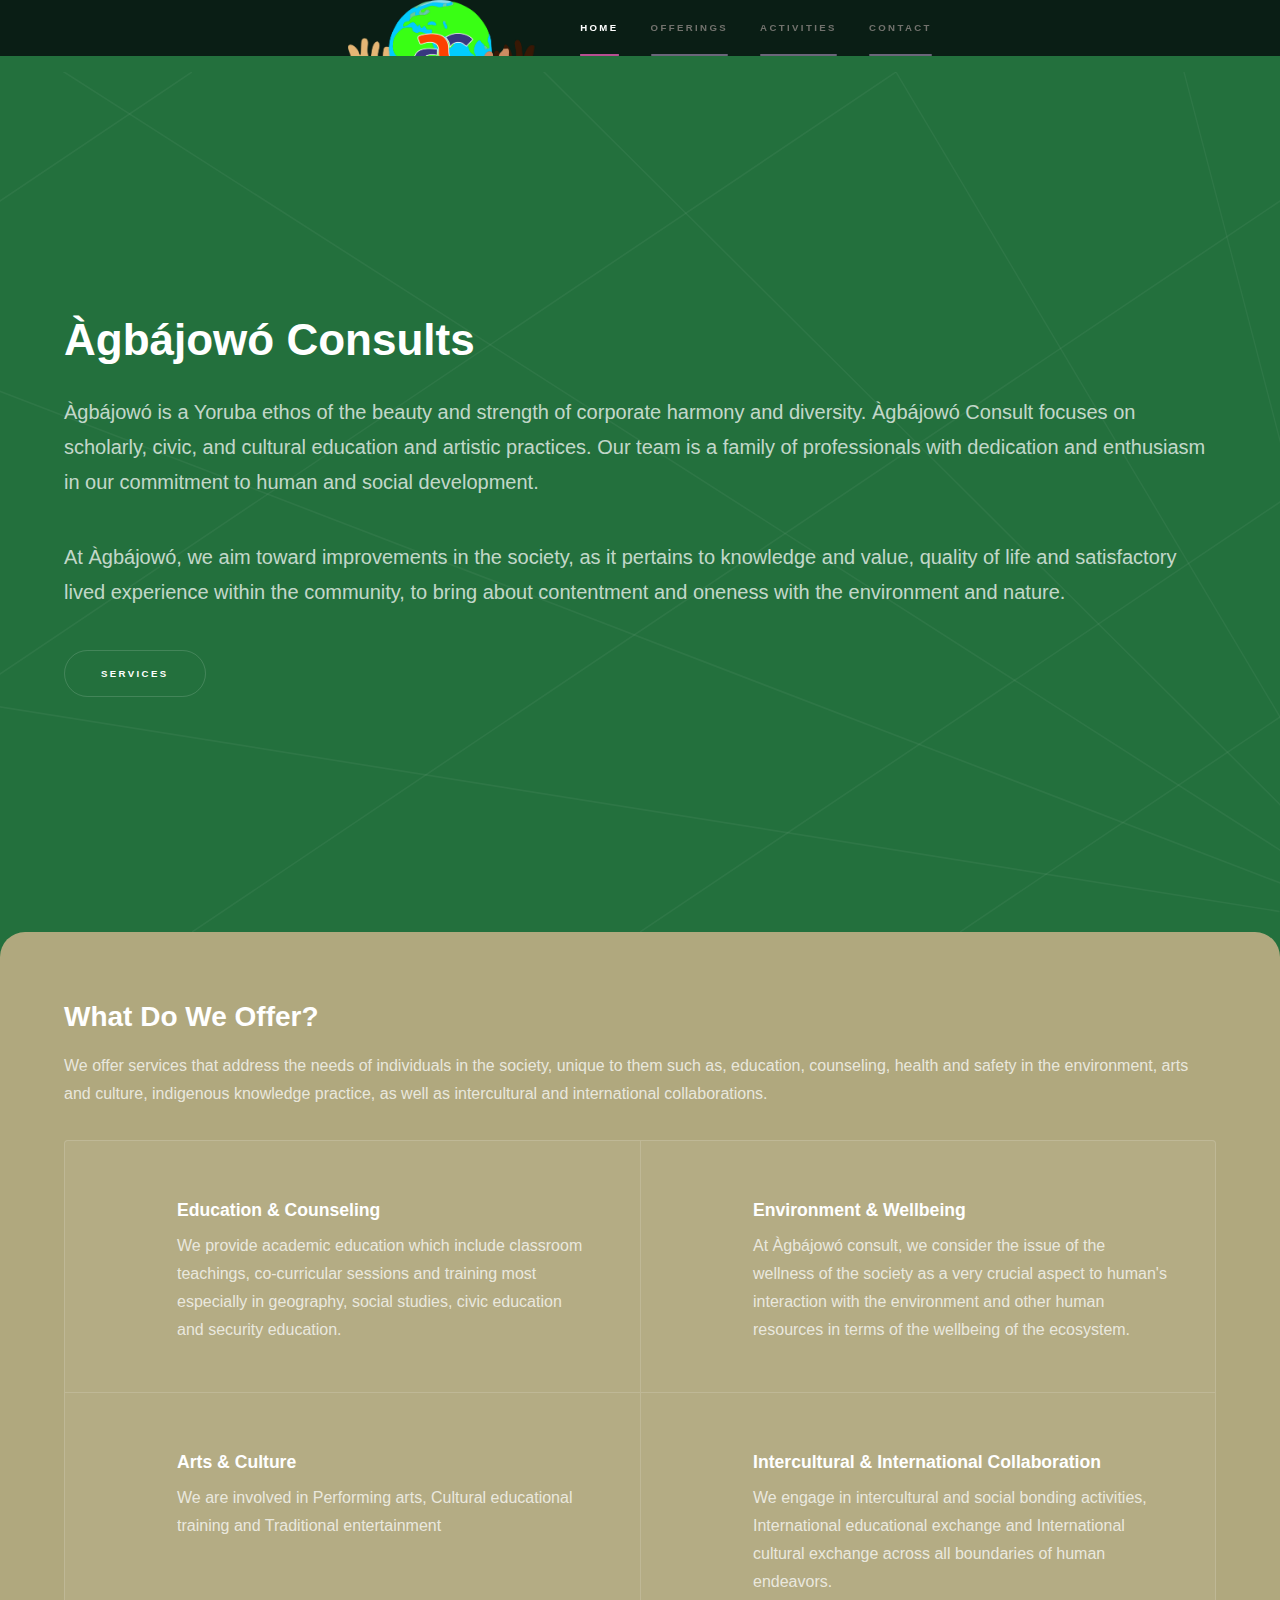
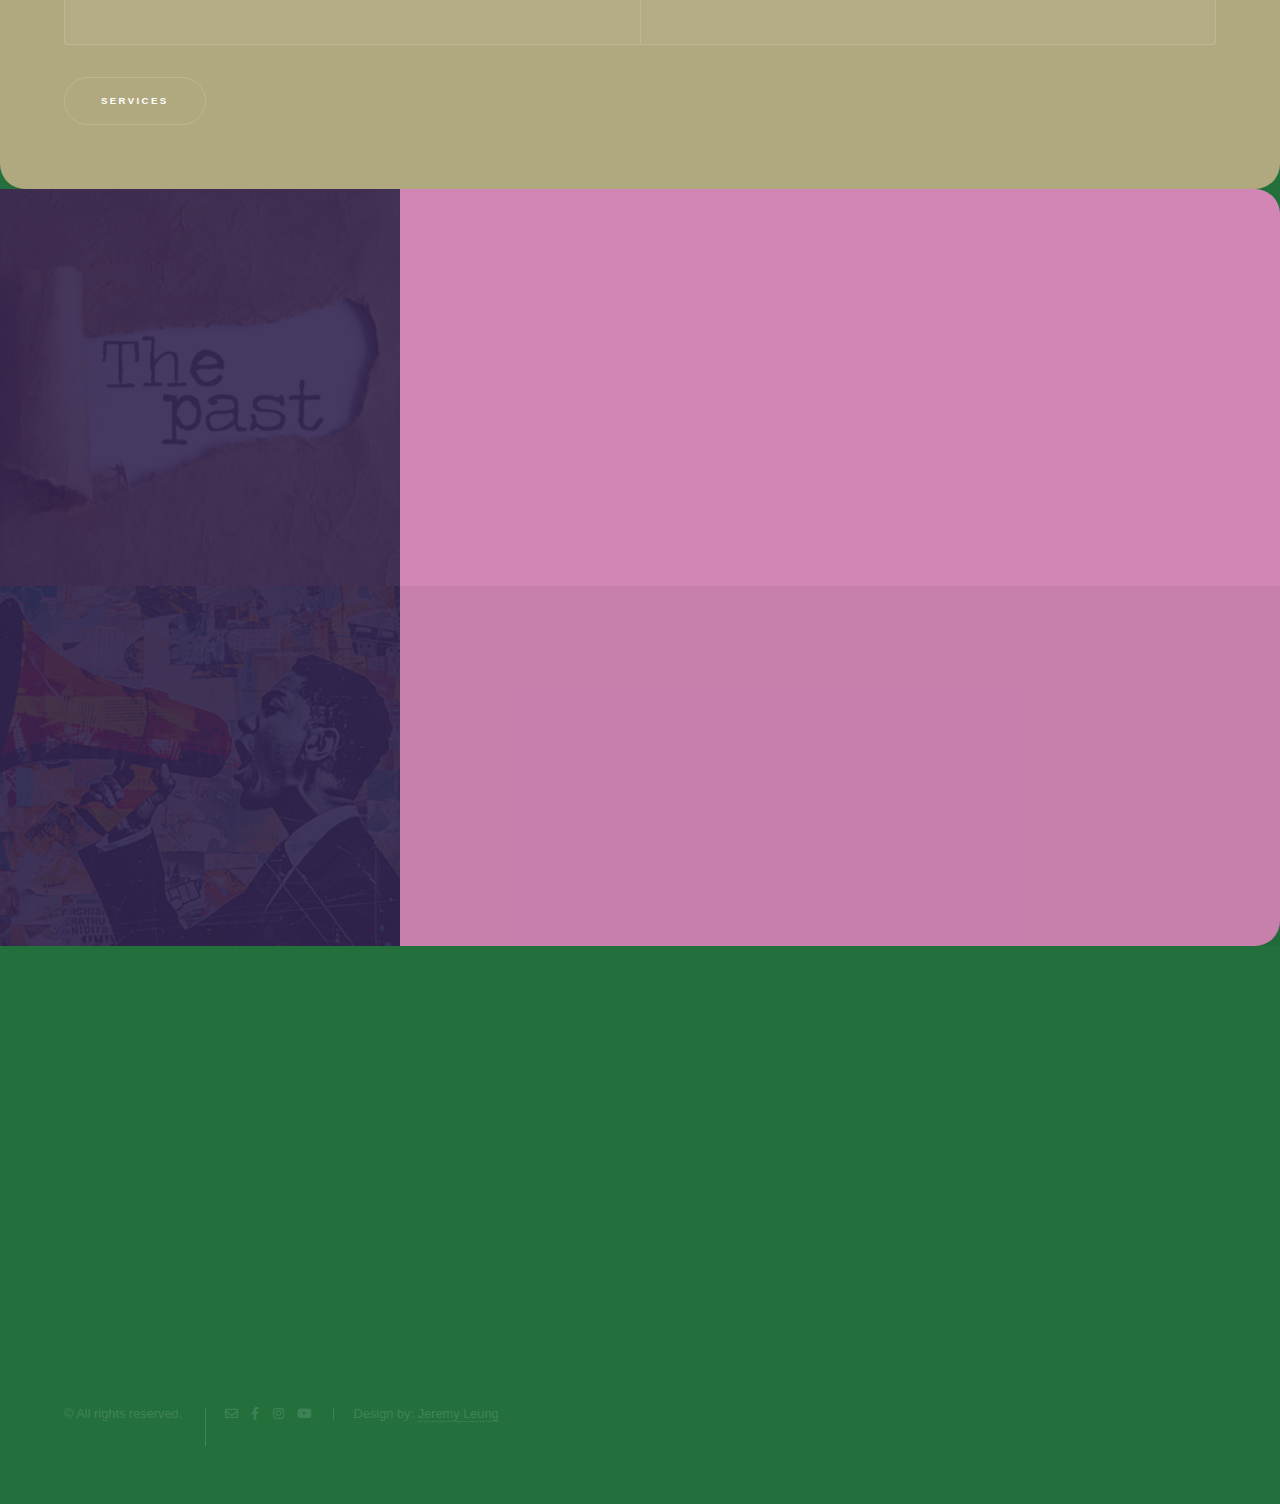
<file: index.html>
<!DOCTYPE HTML>
<!--
	Hyperspace by HTML5 UP
	html5up.net | @ajlkn
	Free for personal and commercial use under the CCA 3.0 license (html5up.net/license)
-->
<html>
	<head>
		<title>Àgbájowó</title>
		<link rel="icon" href="images/favicon.ico">
		<meta property="og:description" 
  			content="We offer services that address the needs of individuals in the society" />
		<meta property="og:image" content="images/Agbajowo logo.png" />
		<meta charset="utf-8" />
		<meta name="viewport" content="width=device-width, initial-scale=1, user-scalable=no" />
		<link rel="stylesheet" href="assets/css/main.css" />
		<noscript><link rel="stylesheet" href="assets/css/noscript.css" /></noscript>
	</head>
	<body class="is-preload">

		<!-- Sidebar -->
			<section id="sidebar">
				<div class="inner">
					<nav>
						<ul>
							<img src="images/Agbajowo logo.png" sizes="10vw" width="200" height="200" alt="" data-position="top center" />
							<li><a href="#intro">Home</a></li>
							<li><a href="#one">Offerings</a></li>
							<li><a href="#two">Activities</a></li>
							<li><a href="#three">Contact</a></li>
	
						</ul>
					</nav>
				</div>
			</section>

		<!-- Wrapper -->
			<div id="wrapper">

				<!-- Intro -->
					<section id="intro" class="wrapper style1 fullscreen fade-up">
						<div class="inner">
						
							<h1> Àgbájowó Consults</h1>
							<p>Àgbájowó is a Yoruba ethos of the beauty and strength of corporate harmony and diversity. Àgbájowó Consult focuses on scholarly, civic, and cultural education and artistic practices. 
								Our team is a family of professionals with dedication and enthusiasm in our commitment to human and social development.</p>
							<box> <p>At Àgbájowó, we aim toward improvements in the society, as it pertains to knowledge and value, 
								quality of life and satisfactory lived experience within the community, to bring about contentment and oneness with the environment and nature.</p></box>
							
							<ul class="actions">
								<li><a href="service.html" class="button">Services</a></li>
							</ul>
						</div>
					</section>

				<!-- One -->
					<section id="one" class="wrapper style2 spotlights">
						<div class="inner">
							<h2>What Do We Offer?</h2>
							<p>We offer services that address the needs of individuals in the society, unique to them such as, education, counseling, health and safety in the environment, 
								arts and culture, indigenous knowledge practice, as well as intercultural and international collaborations.
							</p>
							<div class="features">
								<section>
									<span class="icon solid major fa-school"></span>
									<h3>Education & Counseling</h3>
									<p>We provide academic education which include classroom teachings, co-curricular sessions and training most especially in geography, social studies, civic education and security education.</p>
								</section>
								<section>
									<span class="icon solid major fa-tree"></span>
									<h3>Environment & Wellbeing</h3>
									<p>At Àgbájowó consult, we consider the issue of the wellness of the society as a very crucial aspect to human's interaction with the environment and other human resources 
										in terms of the wellbeing of the ecosystem.</p>
								</section>
								<section>
									<span class="icon solid major fa-drum"></span>
									<h3>Arts & Culture</h3>
									<p>We are involved in Performing arts, Cultural educational training and Traditional entertainment
									</p>
								</section>
								<section>
									<span class="icon solid major fa-handshake"></span>
									<h3>Intercultural & International Collaboration</h3>
									<p>We engage in intercultural and social bonding activities, International educational exchange and International cultural exchange across all boundaries of human endeavors. 
										<!--<br> These include:</p>
										<p> <a href="https://drumlanguages.sites.uu.nl/education/" >International research project with Utrecht University in 2022</a>
											<br><a href="https://www.uva.nl/decoloniality-transnationalism-and-afrofuturism-the-dialogue.html?" >International educational project with the University of Amsterdam in 2023</a>
											<br><a href="https://www.youtube.com/watch?v=WabiyJ3lN2E" >World Environment Day 2023 Youth Video Competition</a>
											<br><a href="https://www.youtube.com/watch?v=w_batq23wjU" >Earth Day 2024 Youth Video Competition</a>
										</p>-->
								</section>
							</div>
							<ul class="actions">
								<li><a href="service.html" class="button">Services</a></li>
							</ul>
				
					</section>

				<!-- Two -->
					<section id="two" class="wrapper style3 spotlights">
						<section>
							<a href="#" class="image"><img src="images/Past.jpg" alt="" data-position="top center" border-radius: 50%; /></a>
							<div class="content">
								<div class="inner">
									<h2>Past Activities</h2>
									<table style="width: auto;">
										<tr>
											<td> </td>
											<td><a href="service.html#intro">Education & Counseling</a></td>
										</tr>
										<tr>
											<td> </td>
											<td><a href="service.html#one">Environment & Wellbeing</a></td>
										</tr>
										<tr>
											<td> </td>
											<td><a href="service.html#two">Arts & Culture</a></td>
										</tr>
										<tr>
											<td> </td>
											<td><a href="service.html#three">Intercultural & International Collaboration</a></td>
										</tr>
									</table>
		
									<!--<p><a href="service.html#intro">Education & Counseling</a></p>
									<p><a href="service.html#one">Environment & Wellbeing</a></p>
									<p><a href="service.html#two">Arts & Culture</a></p>
									<p><a href="service.html#three">Intercultural & International Collaboration</a></p>-->
									<!--<ul class="actions">
										<li><a href="service.html" class="button">Learn more</a></li>
									</ul>-->
								</div>
							</div>
						</section>
						<section>
							<a href="#" class="image"><img src="images/megaphone.jpg" alt="" data-position="top center" border-radius: 50%;/></a>
							<div class="content">
								<div class="inner">
									<h2>Upcoming Activities</h2>
									<p>To be Announced</p>
									<!--<ul class="actions">
										 <li><a href="service.html" class="button">Services</a></li> 
									</ul>-->
								</div>
							</div>
						</section>
				</section>

				<!-- Three -->
					<section id="three" class="wrapper style1 fade-up">
						<div class="inner">
							<h2>Contact</h2>
							<p></p>
							<div class="split style1">
								<section>
									<ul class="contact">
										<li>
											<h3>Director - Àgbájowó Consults </h3>
											<span>Edward Oludare<br />
											</span>
										</li>
										<li>
											<h3>Address</h3>
											<span><a href="https://maps.app.goo.gl/P7EdjSd6SaHgXD4W7"> 9 Odunsi Street, Bariga,<br />
												Lagos, Nigeria</a> </span>
										</li>
								
									</ul>
								</section>
								<section>
									
											<h3>Email</h3>
											<a href="mailto:agbajowoconsult@gmail.com">agbajowoconsult@gmail.com</a>
										
										
										
											<h3>Phone</h3>
											<span><a href="https://wa.me/2348033959076">+234-803-395-9076</span>
										
											<h3>Social</h3>
											<ul class="icons">
												<li><a href="https://www.facebook.com/profile.php?id=61561497084691" target="_blank" rel="noopener noreferrer" class="icon brands fa-facebook-f"><span class="label">Facebook</span></a></li>
												<li><a href="https://www.instagram.com/agbajowo_consult/" target="_blank" rel="noopener noreferrer" class="icon brands fa-instagram"><span class="label">Instagram</span></a></li>
												<li><a href="https://www.youtube.com/@%C3%80GB%C3%81J%E1%BB%8CW%E1%BB%8C%CC%81CONSULT" target="_blank" rel="noopener noreferrer" class="icon brands fa-youtube"><span class="label">youtube</span></a></li>
												
											</ul>
										</li>
									</ul>
								</section>
					
							</div>
						</div>
					</section>

			</div>

		<!-- Footer -->
			<footer id="footer" class="wrapper style1-alt">
				<div class="inner">
					<ul class="menu">
						<li>&copy; All rights reserved.</li>
						<li><ul class="icons">
							<li><a href="mailto:agbajowoconsult@gmail.com" class="icon fa-envelope"><span class="label"></a></li>
							<li><a href="https://www.facebook.com/profile.php?id=61561497084691" target="_blank" rel="noopener noreferrer" class="icon brands fa-facebook-f"><span class="label"></span></a></li>
							<li><a href="https://www.instagram.com/agbajowo_consult/" target="_blank" rel="noopener noreferrer" class="icon brands fa-instagram"><span class="label"></span></a></li>
							<li><a href="https://www.youtube.com/@%C3%80GB%C3%81J%E1%BB%8CW%E1%BB%8C%CC%81CONSULT" target="_blank" rel="noopener noreferrer" class="icon brands fa-youtube"><span class="label">youtube</span></a></li>
						</ul></li>
						<li>Design by: <a href="https://linktr.ee/sostenuto">Jeremy Leung</a></li>
					</ul>
				</div>
			</footer>

		<!-- Scripts -->
			<script src="assets/js/jquery.min.js"></script>
			<script src="assets/js/jquery.scrollex.min.js"></script>
			<script src="assets/js/jquery.scrolly.min.js"></script>
			<script src="assets/js/browser.min.js"></script>
			<script src="assets/js/breakpoints.min.js"></script>
			<script src="assets/js/util.js"></script>
			<script src="assets/js/main.js"></script>

	</body>
</html>
</file>
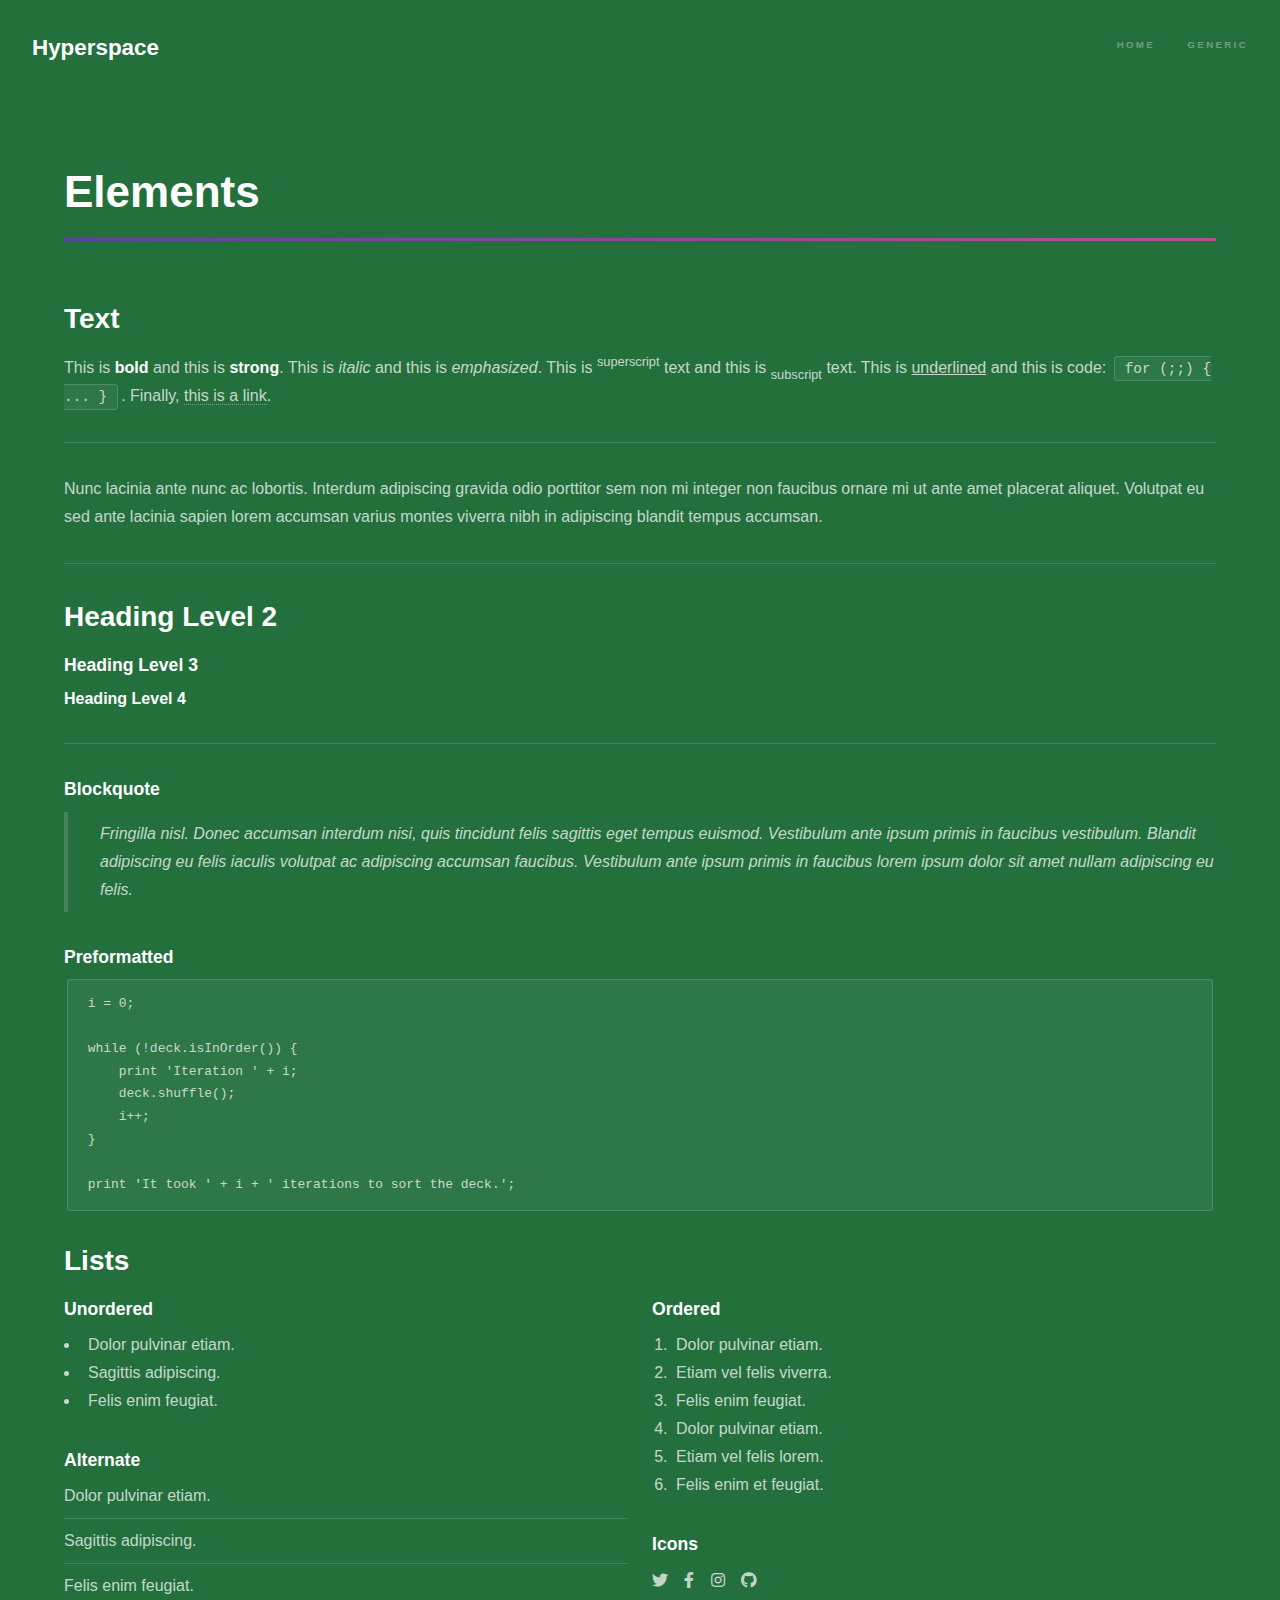
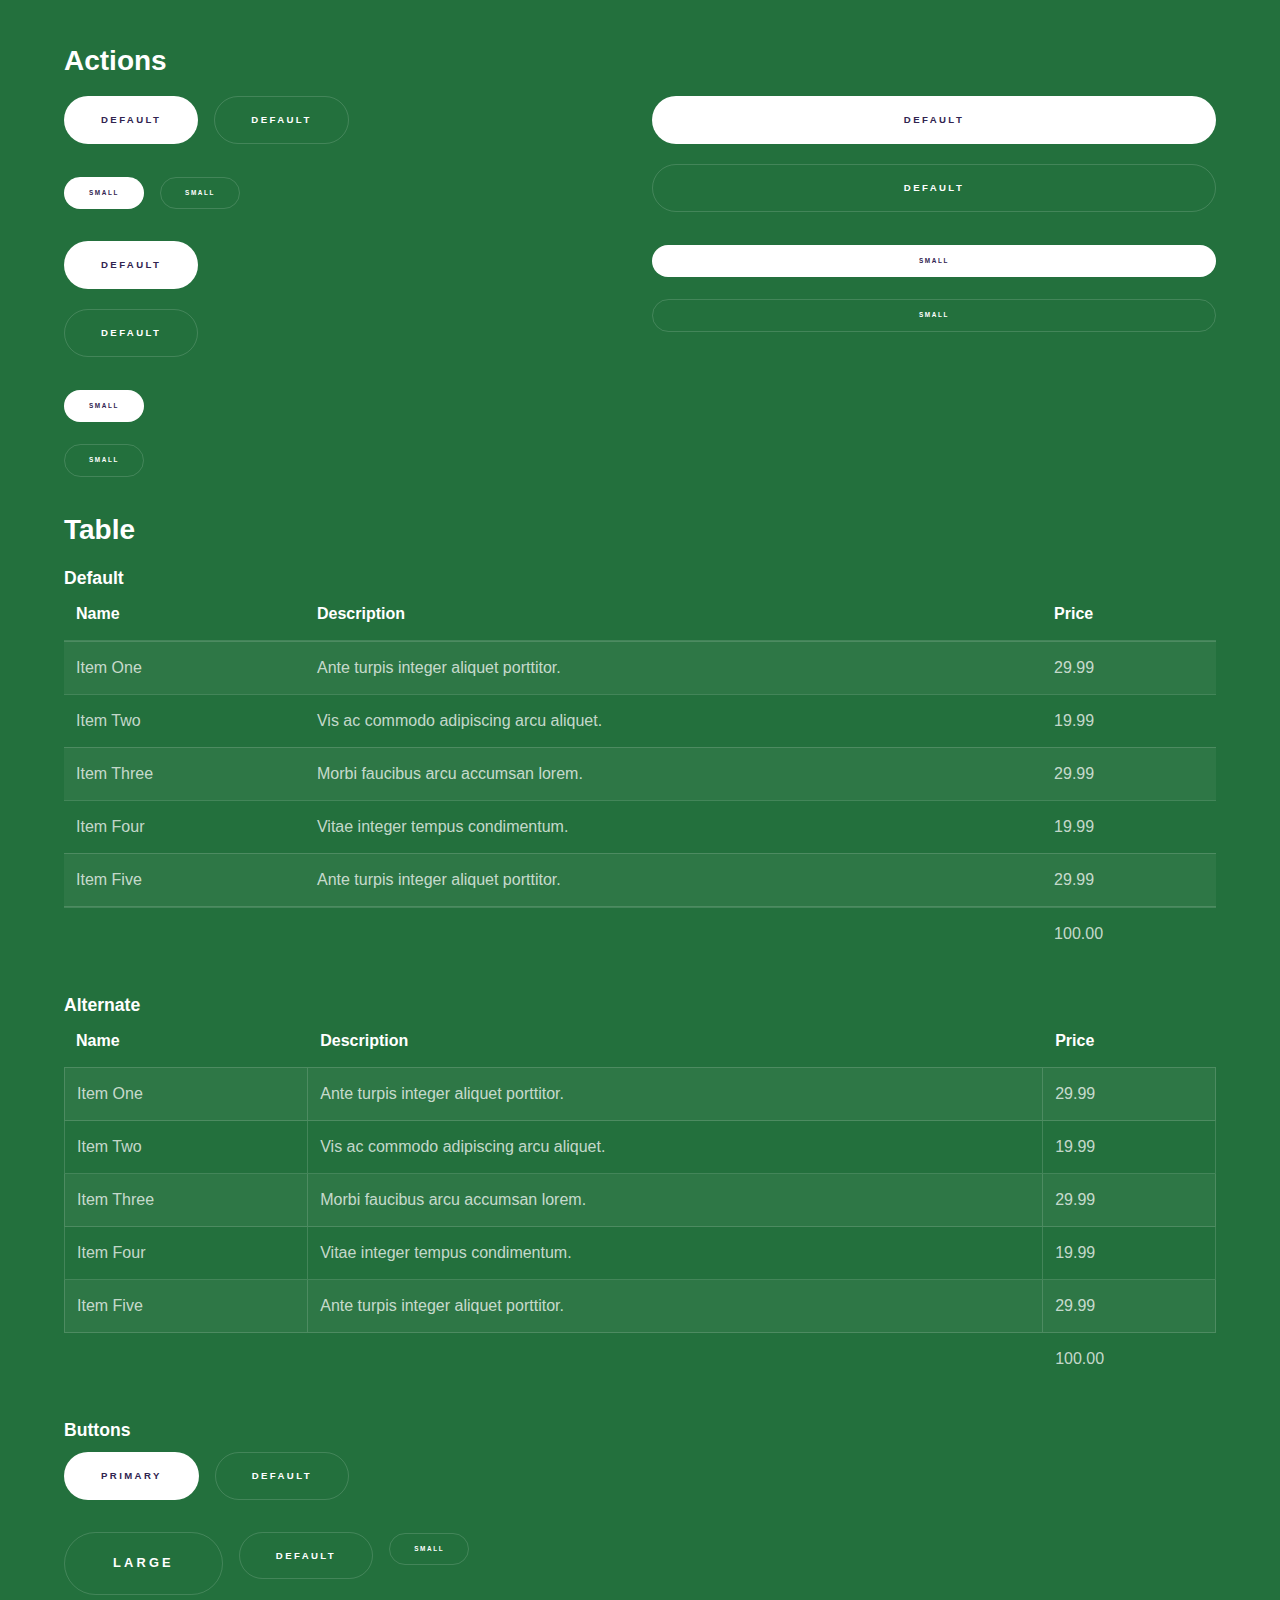
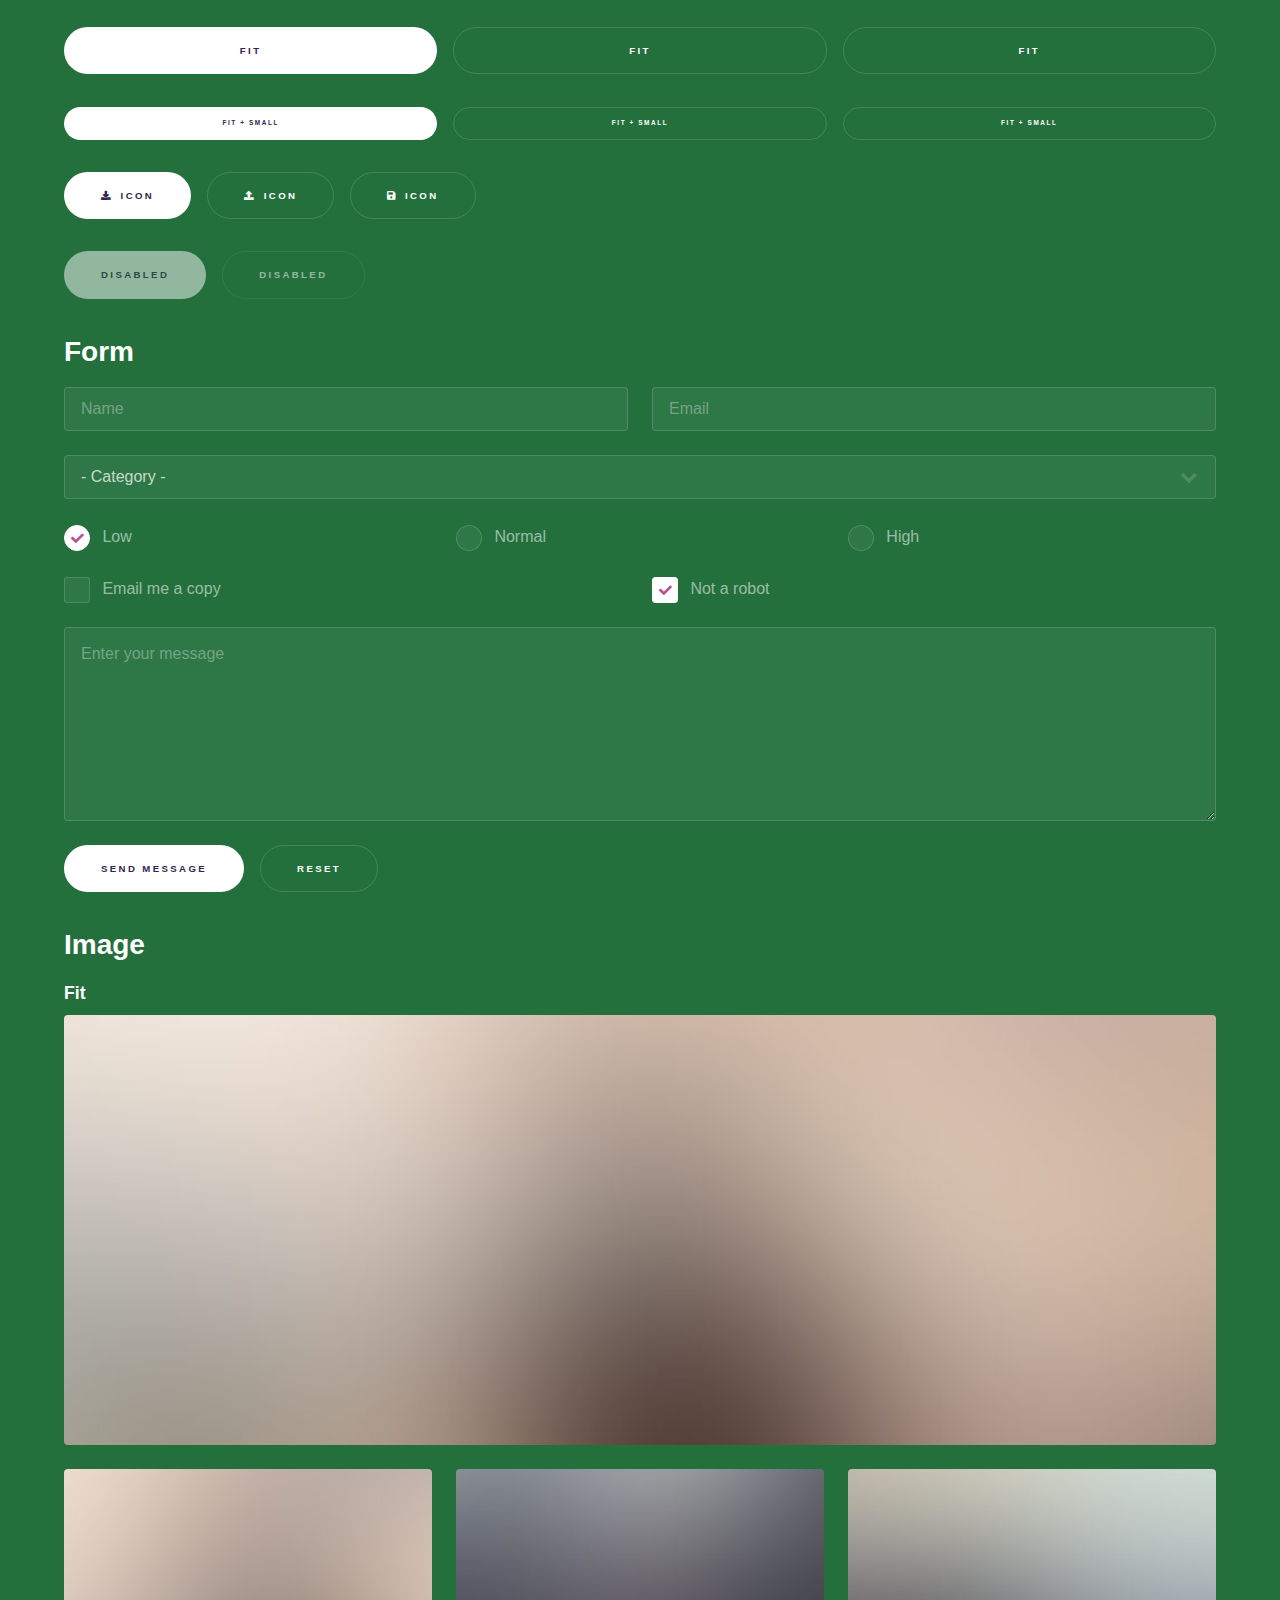
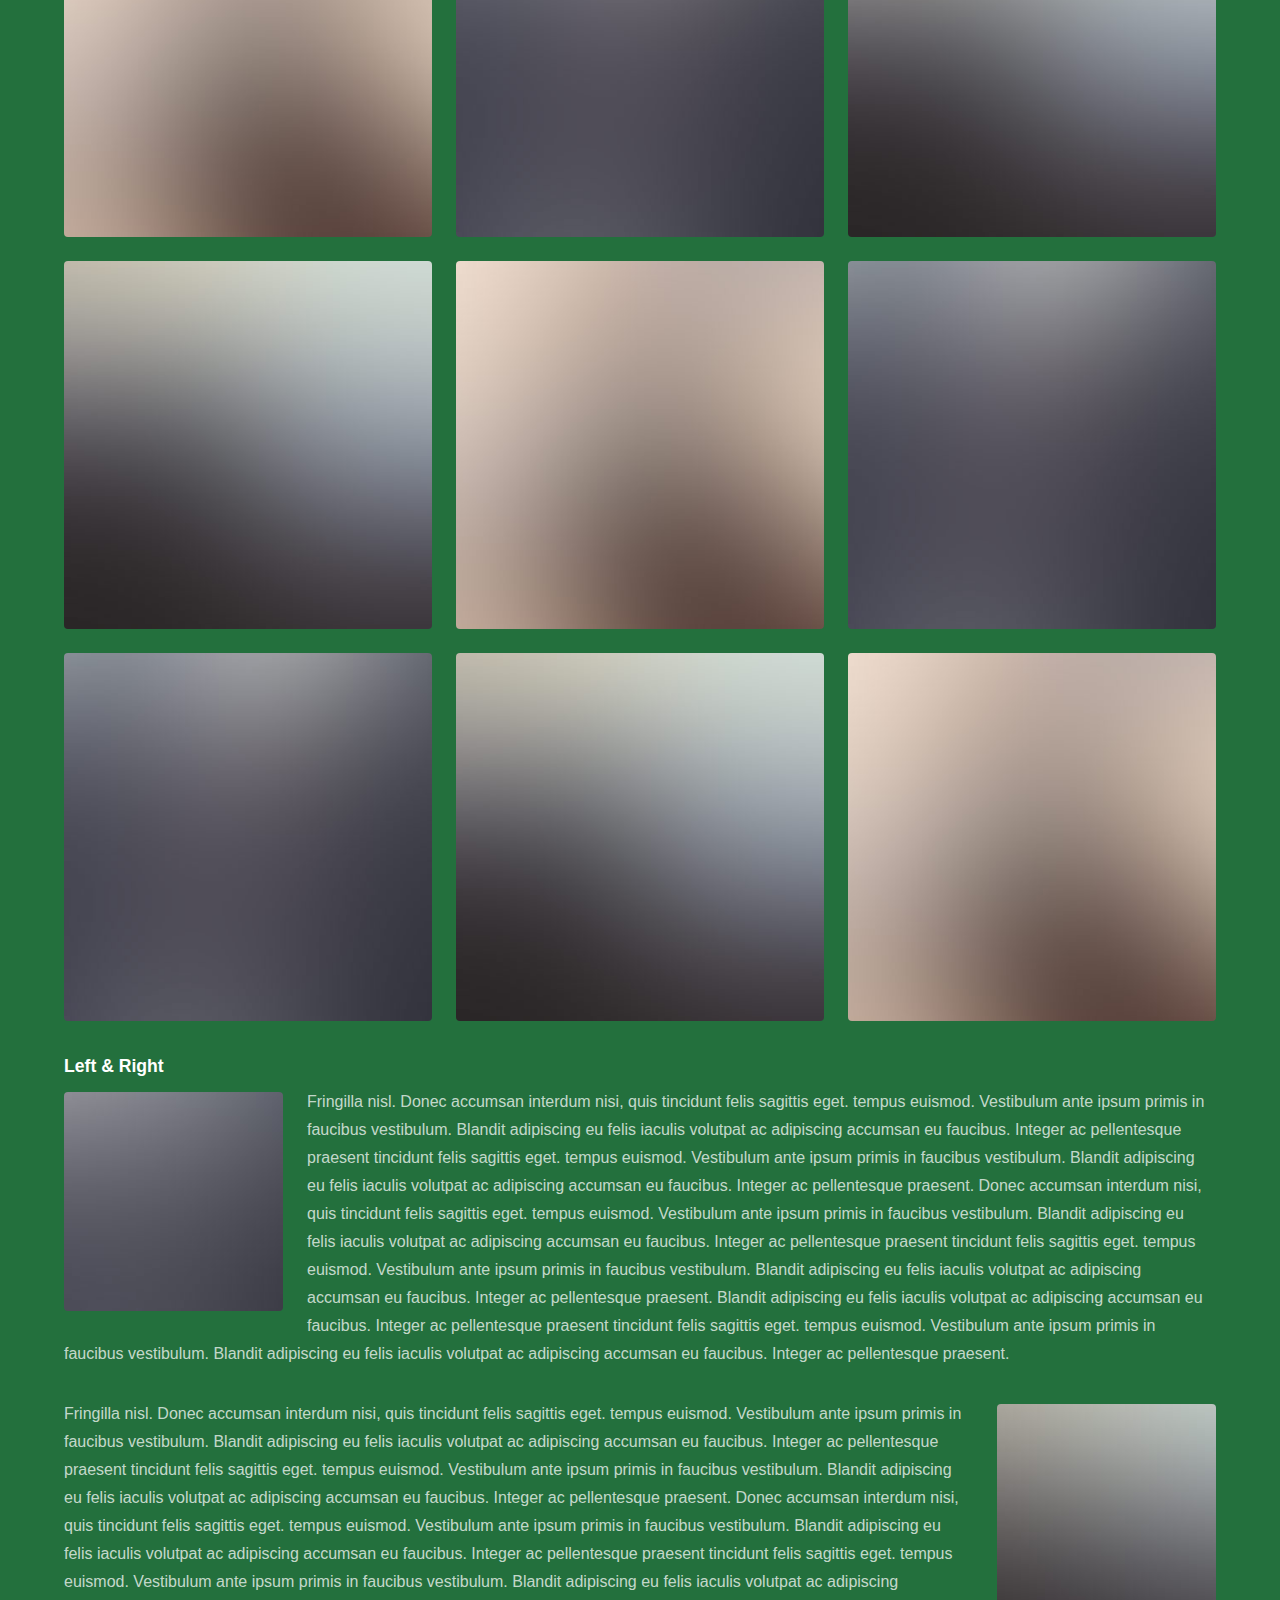
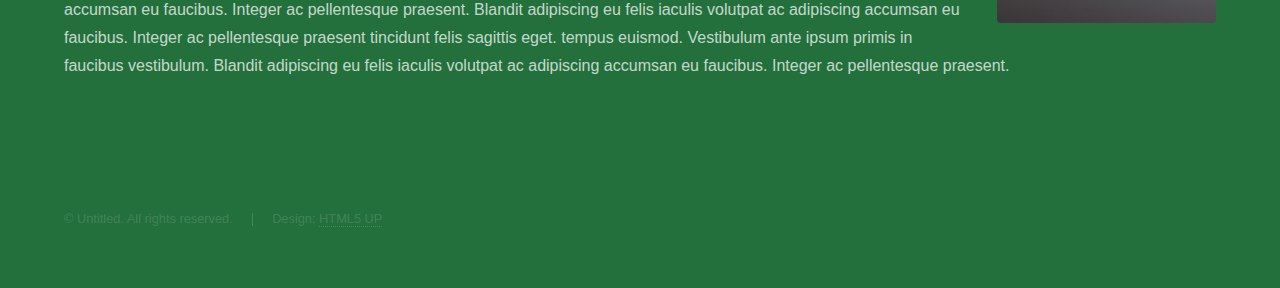
<file: elements.html>
<!DOCTYPE HTML>
<!--
	Hyperspace by HTML5 UP
	html5up.net | @ajlkn
	Free for personal and commercial use under the CCA 3.0 license (html5up.net/license)
-->
<html>
	<head>
		<title>Elements - Hyperspace by HTML5 UP</title>
		<meta charset="utf-8" />
		<meta name="viewport" content="width=device-width, initial-scale=1, user-scalable=no" />
		<link rel="stylesheet" href="assets/css/main.css" />
		<noscript><link rel="stylesheet" href="assets/css/noscript.css" /></noscript>
	</head>
	<body class="is-preload">

		<!-- Header -->
			<header id="header">
				<a href="index.html" class="title">Hyperspace</a>
				<nav>
					<ul>
						<li><a href="index.html">Home</a></li>
						<li><a href="service.html">Generic</a></li>
						<!--<li><a href="elements.html"  class="active">Elements</a></li>-->
					</ul>
				</nav>
			</header>

		<!-- Wrapper -->
			<div id="wrapper">

				<!-- Main -->
					<section id="main" class="wrapper">
						<div class="inner">
							<h1 class="major">Elements</h1>

							<!-- Text -->
								<section>
									<h2>Text</h2>
									<p>This is <b>bold</b> and this is <strong>strong</strong>. This is <i>italic</i> and this is <em>emphasized</em>.
									This is <sup>superscript</sup> text and this is <sub>subscript</sub> text.
									This is <u>underlined</u> and this is code: <code>for (;;) { ... }</code>. Finally, <a href="#">this is a link</a>.</p>
									<hr />
									<p>Nunc lacinia ante nunc ac lobortis. Interdum adipiscing gravida odio porttitor sem non mi integer non faucibus ornare mi ut ante amet placerat aliquet. Volutpat eu sed ante lacinia sapien lorem accumsan varius montes viverra nibh in adipiscing blandit tempus accumsan.</p>
									<hr />
									<h2>Heading Level 2</h2>
									<h3>Heading Level 3</h3>
									<h4>Heading Level 4</h4>
									<hr />
									<h3>Blockquote</h3>
									<blockquote>Fringilla nisl. Donec accumsan interdum nisi, quis tincidunt felis sagittis eget tempus euismod. Vestibulum ante ipsum primis in faucibus vestibulum. Blandit adipiscing eu felis iaculis volutpat ac adipiscing accumsan faucibus. Vestibulum ante ipsum primis in faucibus lorem ipsum dolor sit amet nullam adipiscing eu felis.</blockquote>
									<h3>Preformatted</h3>
									<pre><code>i = 0;

while (!deck.isInOrder()) {
    print 'Iteration ' + i;
    deck.shuffle();
    i++;
}

print 'It took ' + i + ' iterations to sort the deck.';</code></pre>
								</section>

							<!-- Lists -->
								<section>
									<h2>Lists</h2>
									<div class="row">
										<div class="col-6 col-12-medium">
											<h3>Unordered</h3>
											<ul>
												<li>Dolor pulvinar etiam.</li>
												<li>Sagittis adipiscing.</li>
												<li>Felis enim feugiat.</li>
											</ul>
											<h3>Alternate</h3>
											<ul class="alt">
												<li>Dolor pulvinar etiam.</li>
												<li>Sagittis adipiscing.</li>
												<li>Felis enim feugiat.</li>
											</ul>
										</div>
										<div class="col-6 col-12-medium">
											<h3>Ordered</h3>
											<ol>
												<li>Dolor pulvinar etiam.</li>
												<li>Etiam vel felis viverra.</li>
												<li>Felis enim feugiat.</li>
												<li>Dolor pulvinar etiam.</li>
												<li>Etiam vel felis lorem.</li>
												<li>Felis enim et feugiat.</li>
											</ol>
											<h3>Icons</h3>
											<ul class="icons">
												<li><a href="#" class="icon brands fa-twitter"><span class="label">Twitter</span></a></li>
												<li><a href="#" class="icon brands fa-facebook-f"><span class="label">Facebook</span></a></li>
												<li><a href="#" class="icon brands fa-instagram"><span class="label">Instagram</span></a></li>
												<li><a href="#" class="icon brands fa-github"><span class="label">Github</span></a></li>
											</ul>
										</div>
									</div>
									<h2>Actions</h2>
									<div class="row">
										<div class="col-6 col-12-medium">
											<ul class="actions">
												<li><a href="#" class="button primary">Default</a></li>
												<li><a href="#" class="button">Default</a></li>
											</ul>
											<ul class="actions small">
												<li><a href="#" class="button primary small">Small</a></li>
												<li><a href="#" class="button small">Small</a></li>
											</ul>
											<ul class="actions stacked">
												<li><a href="#" class="button primary">Default</a></li>
												<li><a href="#" class="button">Default</a></li>
											</ul>
											<ul class="actions stacked">
												<li><a href="#" class="button primary small">Small</a></li>
												<li><a href="#" class="button small">Small</a></li>
											</ul>
										</div>
										<div class="col-6 col-12-medium">
											<ul class="actions stacked">
												<li><a href="#" class="button primary fit">Default</a></li>
												<li><a href="#" class="button fit">Default</a></li>
											</ul>
											<ul class="actions stacked">
												<li><a href="#" class="button primary small fit">Small</a></li>
												<li><a href="#" class="button small fit">Small</a></li>
											</ul>
										</div>
									</div>
								</section>

							<!-- Table -->
								<section>
									<h2>Table</h2>
									<h3>Default</h3>
									<div class="table-wrapper">
										<table>
											<thead>
												<tr>
													<th>Name</th>
													<th>Description</th>
													<th>Price</th>
												</tr>
											</thead>
											<tbody>
												<tr>
													<td>Item One</td>
													<td>Ante turpis integer aliquet porttitor.</td>
													<td>29.99</td>
												</tr>
												<tr>
													<td>Item Two</td>
													<td>Vis ac commodo adipiscing arcu aliquet.</td>
													<td>19.99</td>
												</tr>
												<tr>
													<td>Item Three</td>
													<td> Morbi faucibus arcu accumsan lorem.</td>
													<td>29.99</td>
												</tr>
												<tr>
													<td>Item Four</td>
													<td>Vitae integer tempus condimentum.</td>
													<td>19.99</td>
												</tr>
												<tr>
													<td>Item Five</td>
													<td>Ante turpis integer aliquet porttitor.</td>
													<td>29.99</td>
												</tr>
											</tbody>
											<tfoot>
												<tr>
													<td colspan="2"></td>
													<td>100.00</td>
												</tr>
											</tfoot>
										</table>
									</div>

									<h3>Alternate</h3>
									<div class="table-wrapper">
										<table class="alt">
											<thead>
												<tr>
													<th>Name</th>
													<th>Description</th>
													<th>Price</th>
												</tr>
											</thead>
											<tbody>
												<tr>
													<td>Item One</td>
													<td>Ante turpis integer aliquet porttitor.</td>
													<td>29.99</td>
												</tr>
												<tr>
													<td>Item Two</td>
													<td>Vis ac commodo adipiscing arcu aliquet.</td>
													<td>19.99</td>
												</tr>
												<tr>
													<td>Item Three</td>
													<td> Morbi faucibus arcu accumsan lorem.</td>
													<td>29.99</td>
												</tr>
												<tr>
													<td>Item Four</td>
													<td>Vitae integer tempus condimentum.</td>
													<td>19.99</td>
												</tr>
												<tr>
													<td>Item Five</td>
													<td>Ante turpis integer aliquet porttitor.</td>
													<td>29.99</td>
												</tr>
											</tbody>
											<tfoot>
												<tr>
													<td colspan="2"></td>
													<td>100.00</td>
												</tr>
											</tfoot>
										</table>
									</div>
								</section>

							<!-- Buttons -->
								<section>
									<h3>Buttons</h3>
									<ul class="actions">
										<li><a href="#" class="button primary">Primary</a></li>
										<li><a href="#" class="button">Default</a></li>
									</ul>
									<ul class="actions">
										<li><a href="#" class="button large">Large</a></li>
										<li><a href="#" class="button">Default</a></li>
										<li><a href="#" class="button small">Small</a></li>
									</ul>
									<ul class="actions fit">
										<li><a href="#" class="button primary fit">Fit</a></li>
										<li><a href="#" class="button fit">Fit</a></li>
										<li><a href="#" class="button fit">Fit</a></li>
									</ul>
									<ul class="actions fit small">
										<li><a href="#" class="button primary fit small">Fit + Small</a></li>
										<li><a href="#" class="button fit small">Fit + Small</a></li>
										<li><a href="#" class="button fit small">Fit + Small</a></li>
									</ul>
									<ul class="actions">
										<li><a href="#" class="button primary icon solid fa-download">Icon</a></li>
										<li><a href="#" class="button icon solid fa-upload">Icon</a></li>
										<li><a href="#" class="button icon solid fa-save">Icon</a></li>
									</ul>
									<ul class="actions">
										<li><span class="button primary disabled">Disabled</span></li>
										<li><span class="button disabled">Disabled</span></li>
									</ul>
								</section>

							<!-- Form -->
								<section>
									<h2>Form</h2>
									<form method="post" action="#">
										<div class="row gtr-uniform">
											<div class="col-6 col-12-xsmall">
												<input type="text" name="demo-name" id="demo-name" value="" placeholder="Name" />
											</div>
											<div class="col-6 col-12-xsmall">
												<input type="email" name="demo-email" id="demo-email" value="" placeholder="Email" />
											</div>
											<div class="col-12">
												<select name="demo-category" id="demo-category">
													<option value="">- Category -</option>
													<option value="1">Manufacturing</option>
													<option value="1">Shipping</option>
													<option value="1">Administration</option>
													<option value="1">Human Resources</option>
												</select>
											</div>
											<div class="col-4 col-12-small">
												<input type="radio" id="demo-priority-low" name="demo-priority" checked>
												<label for="demo-priority-low">Low</label>
											</div>
											<div class="col-4 col-12-small">
												<input type="radio" id="demo-priority-normal" name="demo-priority">
												<label for="demo-priority-normal">Normal</label>
											</div>
											<div class="col-4 col-12-small">
												<input type="radio" id="demo-priority-high" name="demo-priority">
												<label for="demo-priority-high">High</label>
											</div>
											<div class="col-6 col-12-small">
												<input type="checkbox" id="demo-copy" name="demo-copy">
												<label for="demo-copy">Email me a copy</label>
											</div>
											<div class="col-6 col-12-small">
												<input type="checkbox" id="demo-human" name="demo-human" checked>
												<label for="demo-human">Not a robot</label>
											</div>
											<div class="col-12">
												<textarea name="demo-message" id="demo-message" placeholder="Enter your message" rows="6"></textarea>
											</div>
											<div class="col-12">
												<ul class="actions">
													<li><input type="submit" value="Send Message" class="primary" /></li>
													<li><input type="reset" value="Reset" /></li>
												</ul>
											</div>
										</div>
									</form>
								</section>

							<!-- Image -->
								<section>
									<h2>Image</h2>
									<h3>Fit</h3>
									<div class="box alt">
										<div class="row gtr-uniform">
											<div class="col-12"><span class="image fit"><img src="images/pic04.jpg" alt="" /></span></div>
											<div class="col-4"><span class="image fit"><img src="images/pic01.jpg" alt="" /></span></div>
											<div class="col-4"><span class="image fit"><img src="images/pic02.jpg" alt="" /></span></div>
											<div class="col-4"><span class="image fit"><img src="images/pic03.jpg" alt="" /></span></div>
											<div class="col-4"><span class="image fit"><img src="images/pic03.jpg" alt="" /></span></div>
											<div class="col-4"><span class="image fit"><img src="images/pic01.jpg" alt="" /></span></div>
											<div class="col-4"><span class="image fit"><img src="images/pic02.jpg" alt="" /></span></div>
											<div class="col-4"><span class="image fit"><img src="images/pic02.jpg" alt="" /></span></div>
											<div class="col-4"><span class="image fit"><img src="images/pic03.jpg" alt="" /></span></div>
											<div class="col-4"><span class="image fit"><img src="images/pic01.jpg" alt="" /></span></div>
										</div>
									</div>
									<h3>Left &amp; Right</h3>
									<p><span class="image left"><img src="images/pic05.jpg" alt="" /></span>Fringilla nisl. Donec accumsan interdum nisi, quis tincidunt felis sagittis eget. tempus euismod. Vestibulum ante ipsum primis in faucibus vestibulum. Blandit adipiscing eu felis iaculis volutpat ac adipiscing accumsan eu faucibus. Integer ac pellentesque praesent tincidunt felis sagittis eget. tempus euismod. Vestibulum ante ipsum primis in faucibus vestibulum. Blandit adipiscing eu felis iaculis volutpat ac adipiscing accumsan eu faucibus. Integer ac pellentesque praesent. Donec accumsan interdum nisi, quis tincidunt felis sagittis eget. tempus euismod. Vestibulum ante ipsum primis in faucibus vestibulum. Blandit adipiscing eu felis iaculis volutpat ac adipiscing accumsan eu faucibus. Integer ac pellentesque praesent tincidunt felis sagittis eget. tempus euismod. Vestibulum ante ipsum primis in faucibus vestibulum. Blandit adipiscing eu felis iaculis volutpat ac adipiscing accumsan eu faucibus. Integer ac pellentesque praesent. Blandit adipiscing eu felis iaculis volutpat ac adipiscing accumsan eu faucibus. Integer ac pellentesque praesent tincidunt felis sagittis eget. tempus euismod. Vestibulum ante ipsum primis in faucibus vestibulum. Blandit adipiscing eu felis iaculis volutpat ac adipiscing accumsan eu faucibus. Integer ac pellentesque praesent.</p>
									<p><span class="image right"><img src="images/pic06.jpg" alt="" /></span>Fringilla nisl. Donec accumsan interdum nisi, quis tincidunt felis sagittis eget. tempus euismod. Vestibulum ante ipsum primis in faucibus vestibulum. Blandit adipiscing eu felis iaculis volutpat ac adipiscing accumsan eu faucibus. Integer ac pellentesque praesent tincidunt felis sagittis eget. tempus euismod. Vestibulum ante ipsum primis in faucibus vestibulum. Blandit adipiscing eu felis iaculis volutpat ac adipiscing accumsan eu faucibus. Integer ac pellentesque praesent. Donec accumsan interdum nisi, quis tincidunt felis sagittis eget. tempus euismod. Vestibulum ante ipsum primis in faucibus vestibulum. Blandit adipiscing eu felis iaculis volutpat ac adipiscing accumsan eu faucibus. Integer ac pellentesque praesent tincidunt felis sagittis eget. tempus euismod. Vestibulum ante ipsum primis in faucibus vestibulum. Blandit adipiscing eu felis iaculis volutpat ac adipiscing accumsan eu faucibus. Integer ac pellentesque praesent. Blandit adipiscing eu felis iaculis volutpat ac adipiscing accumsan eu faucibus. Integer ac pellentesque praesent tincidunt felis sagittis eget. tempus euismod. Vestibulum ante ipsum primis in faucibus vestibulum. Blandit adipiscing eu felis iaculis volutpat ac adipiscing accumsan eu faucibus. Integer ac pellentesque praesent.</p>
								</section>

						</div>
					</section>

			</div>

		<!-- Footer -->
			<footer id="footer" class="wrapper alt">
				<div class="inner">
					<ul class="menu">
						<li>&copy; Untitled. All rights reserved.</li><li>Design: <a href="http://html5up.net">HTML5 UP</a></li>
					</ul>
				</div>
			</footer>

		<!-- Scripts -->
			<script src="assets/js/jquery.min.js"></script>
			<script src="assets/js/jquery.scrollex.min.js"></script>
			<script src="assets/js/jquery.scrolly.min.js"></script>
			<script src="assets/js/browser.min.js"></script>
			<script src="assets/js/breakpoints.min.js"></script>
			<script src="assets/js/util.js"></script>
			<script src="assets/js/main.js"></script>

	</body>
</html>
</file>
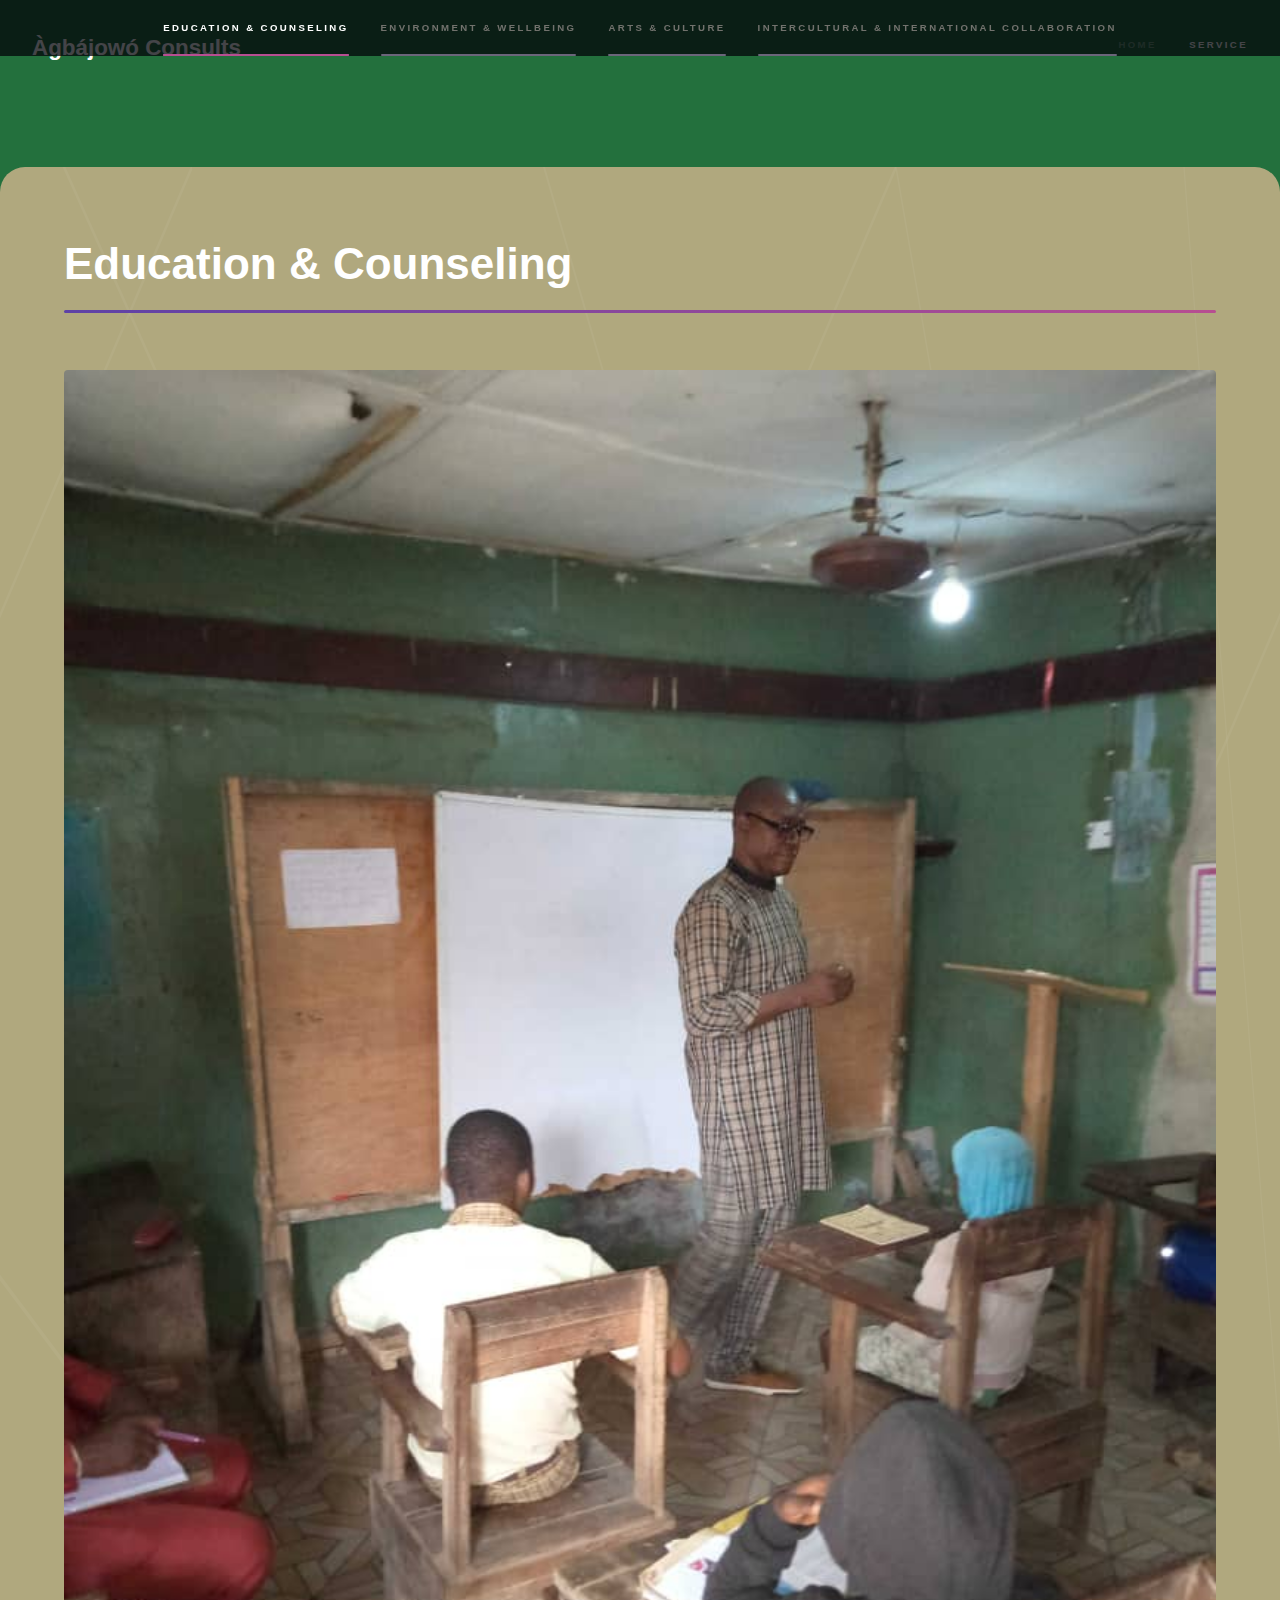
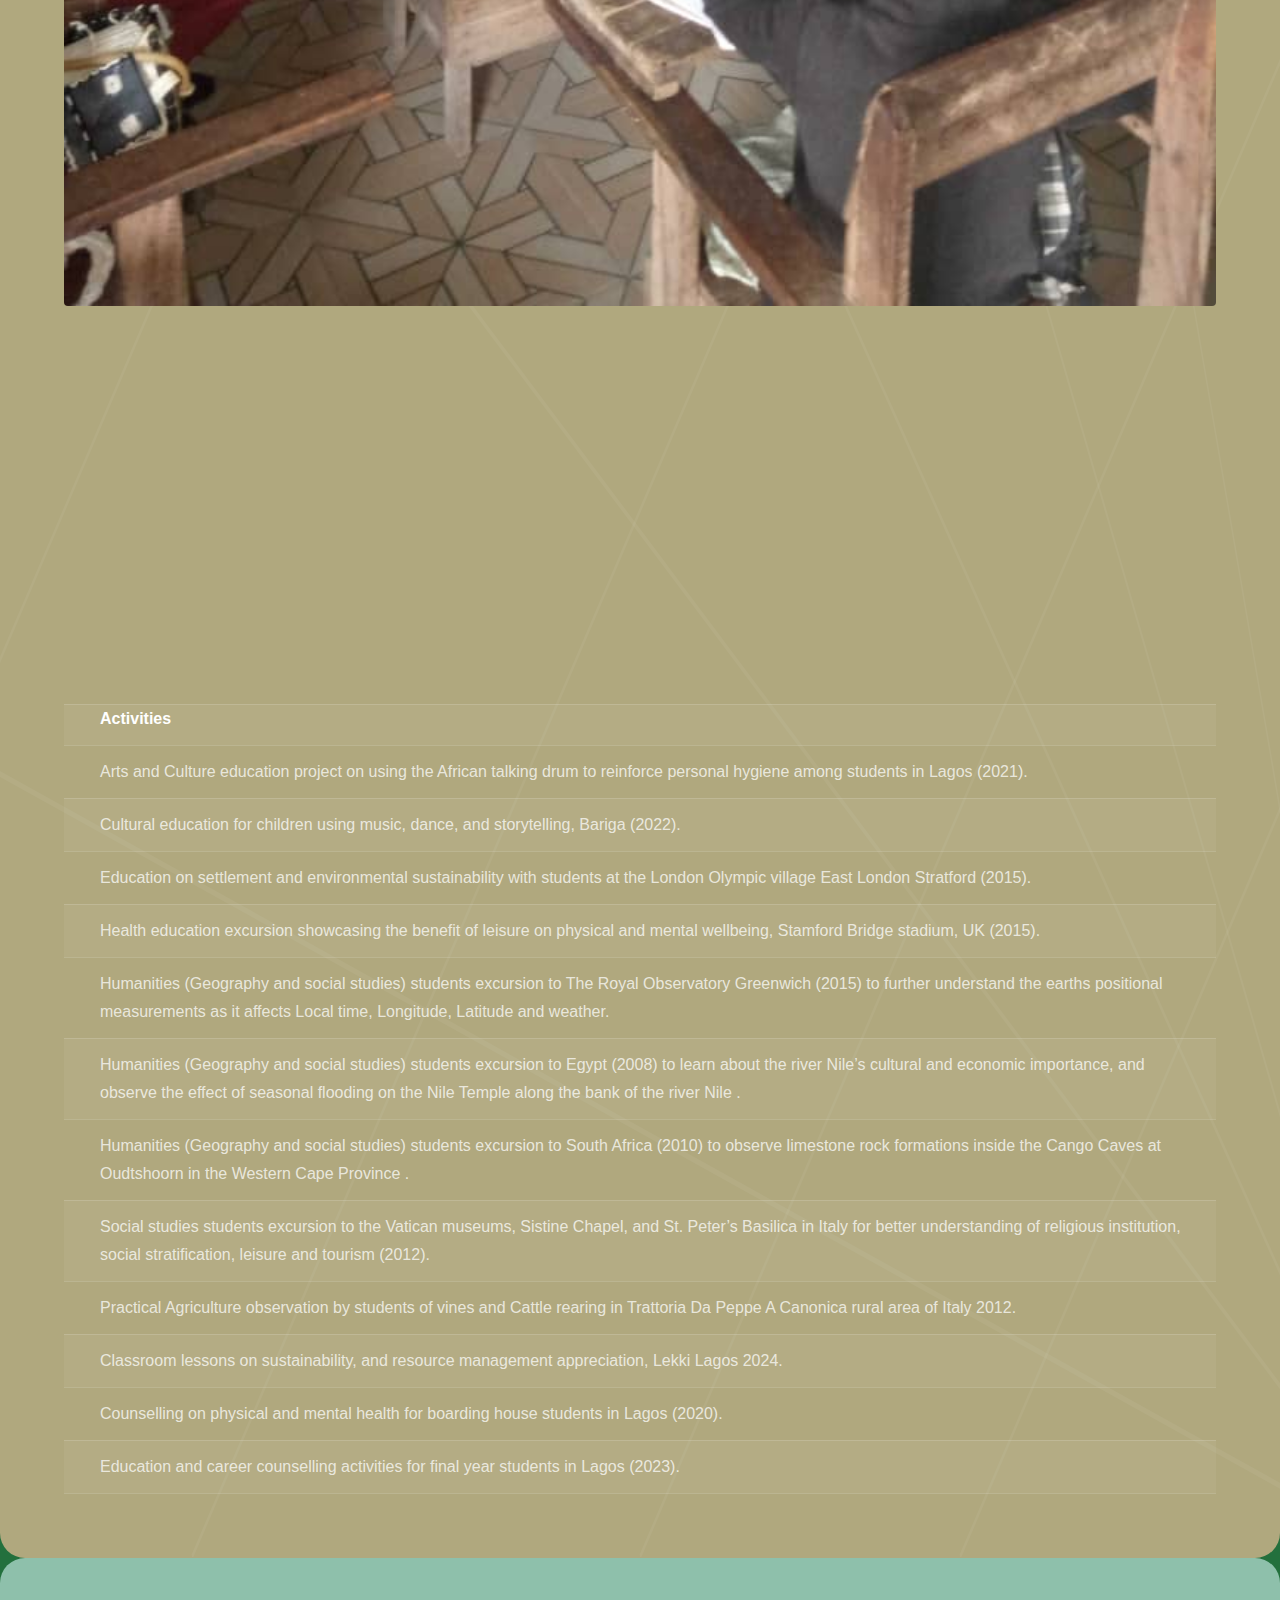
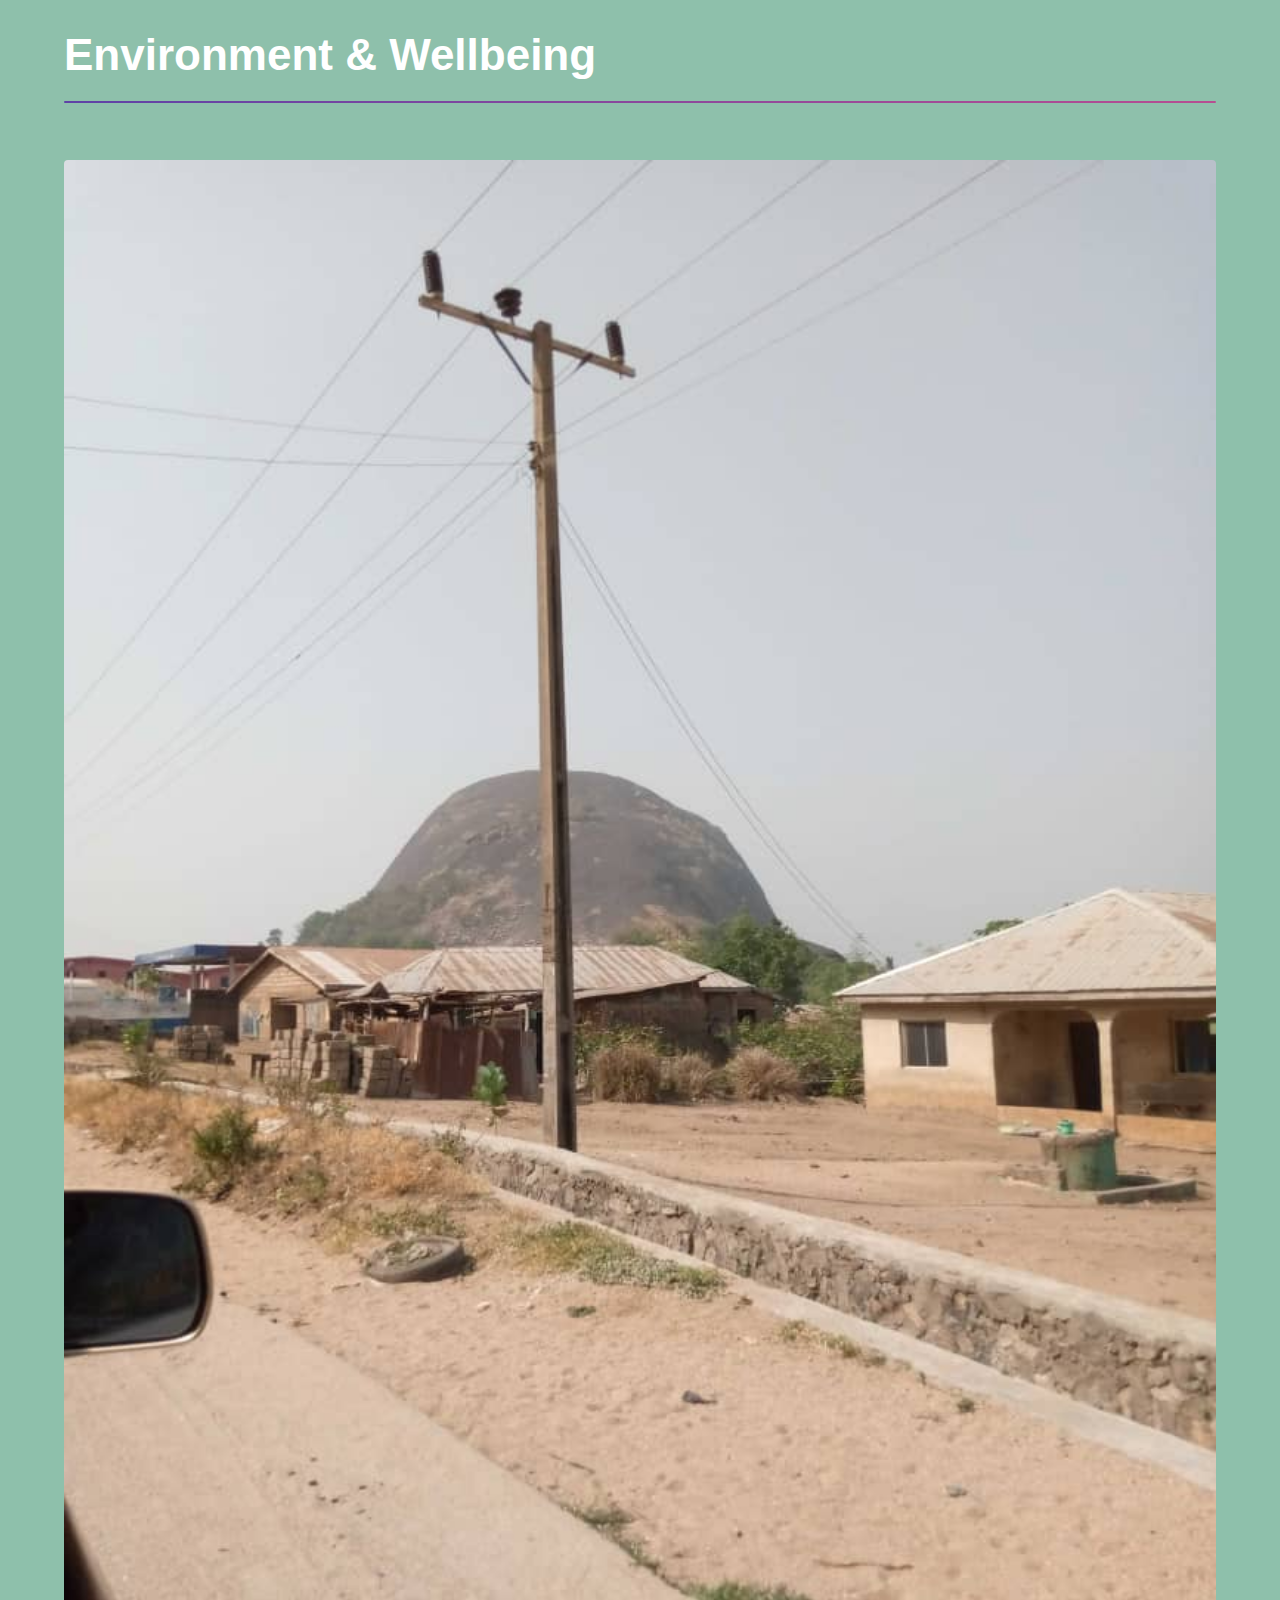
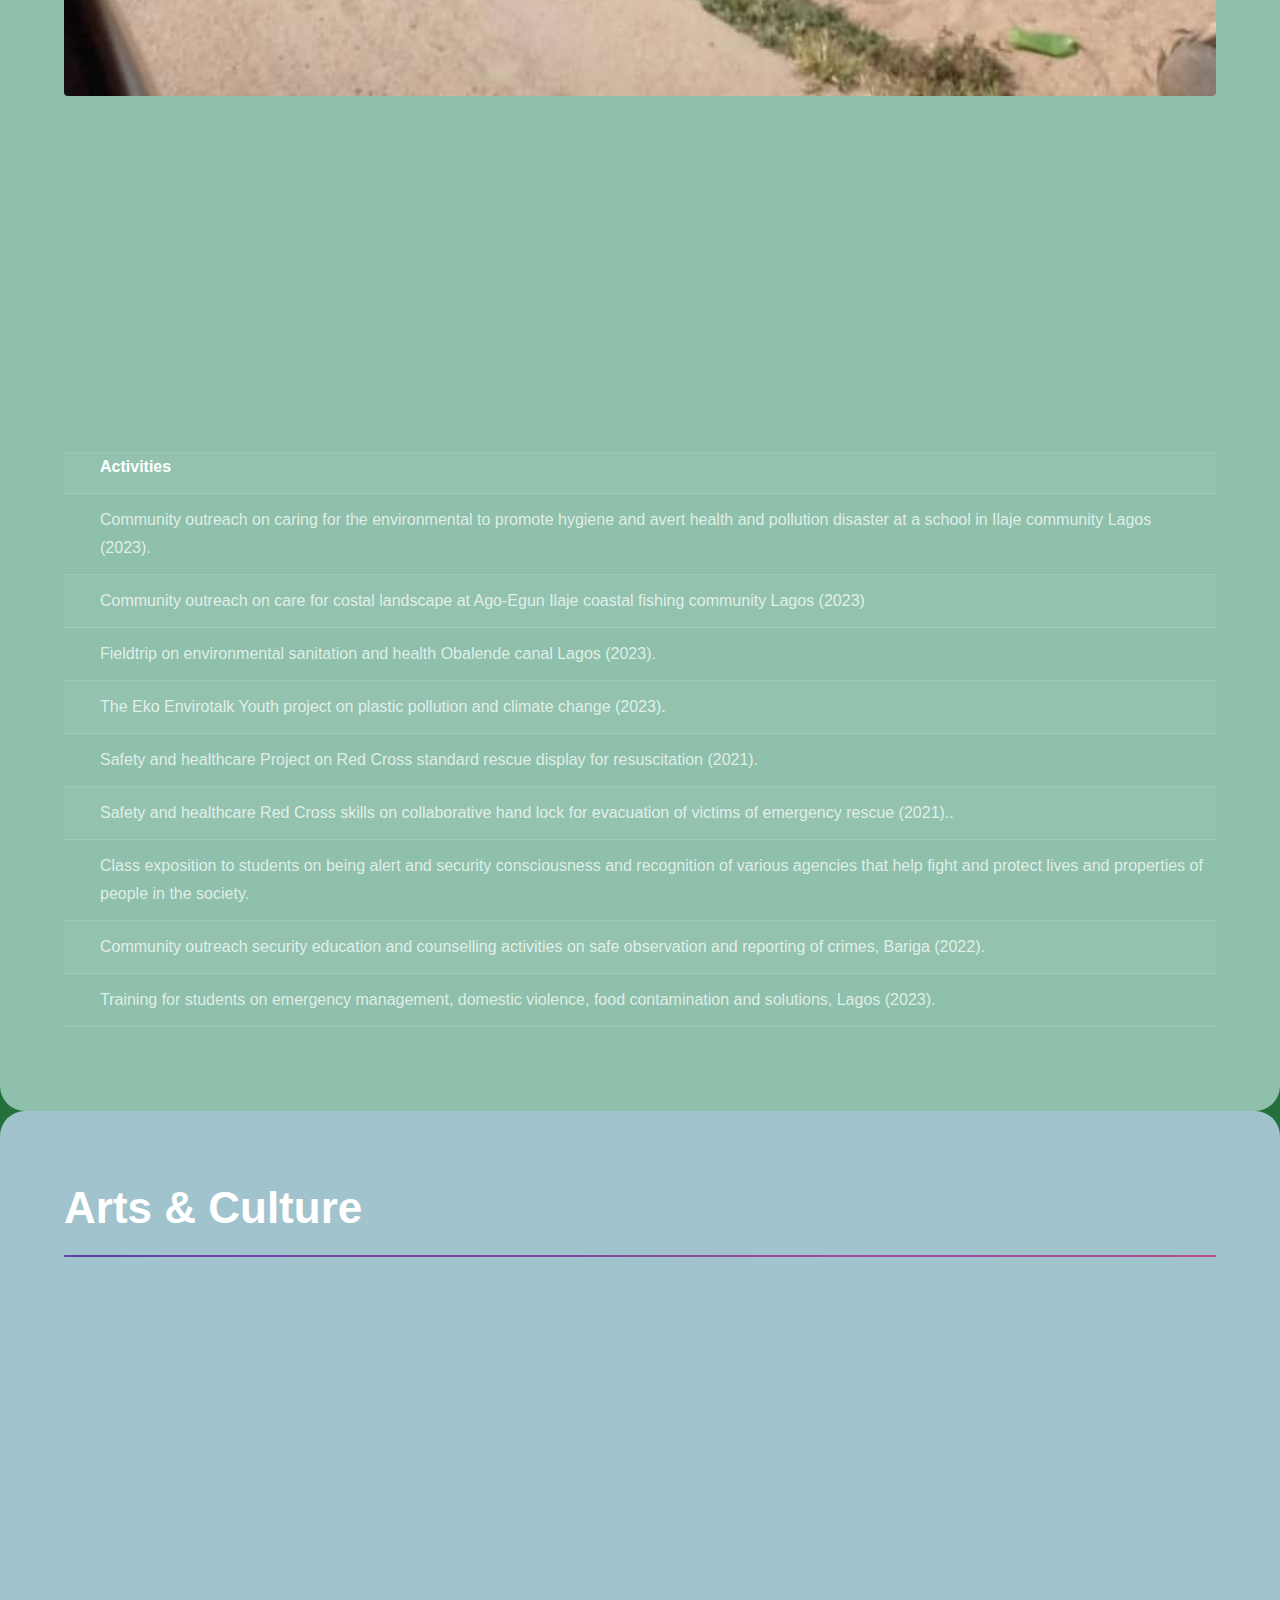
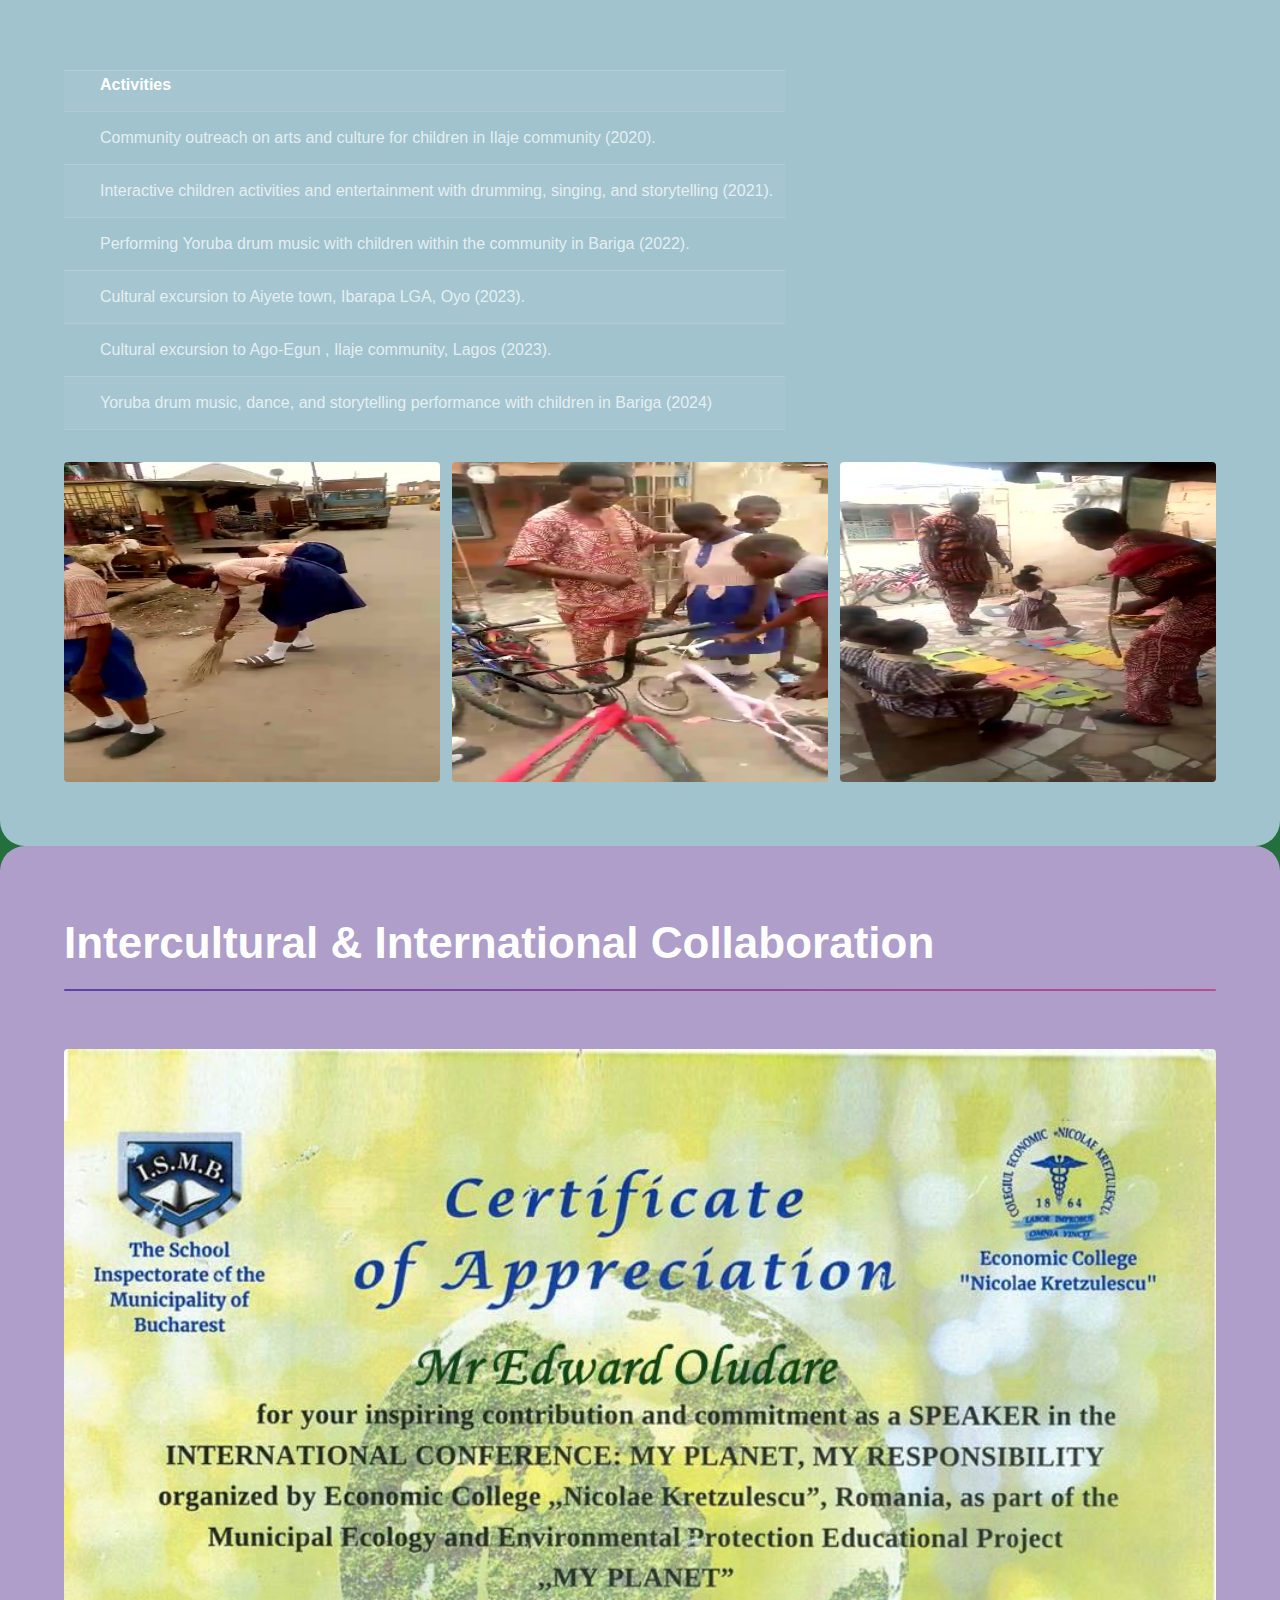
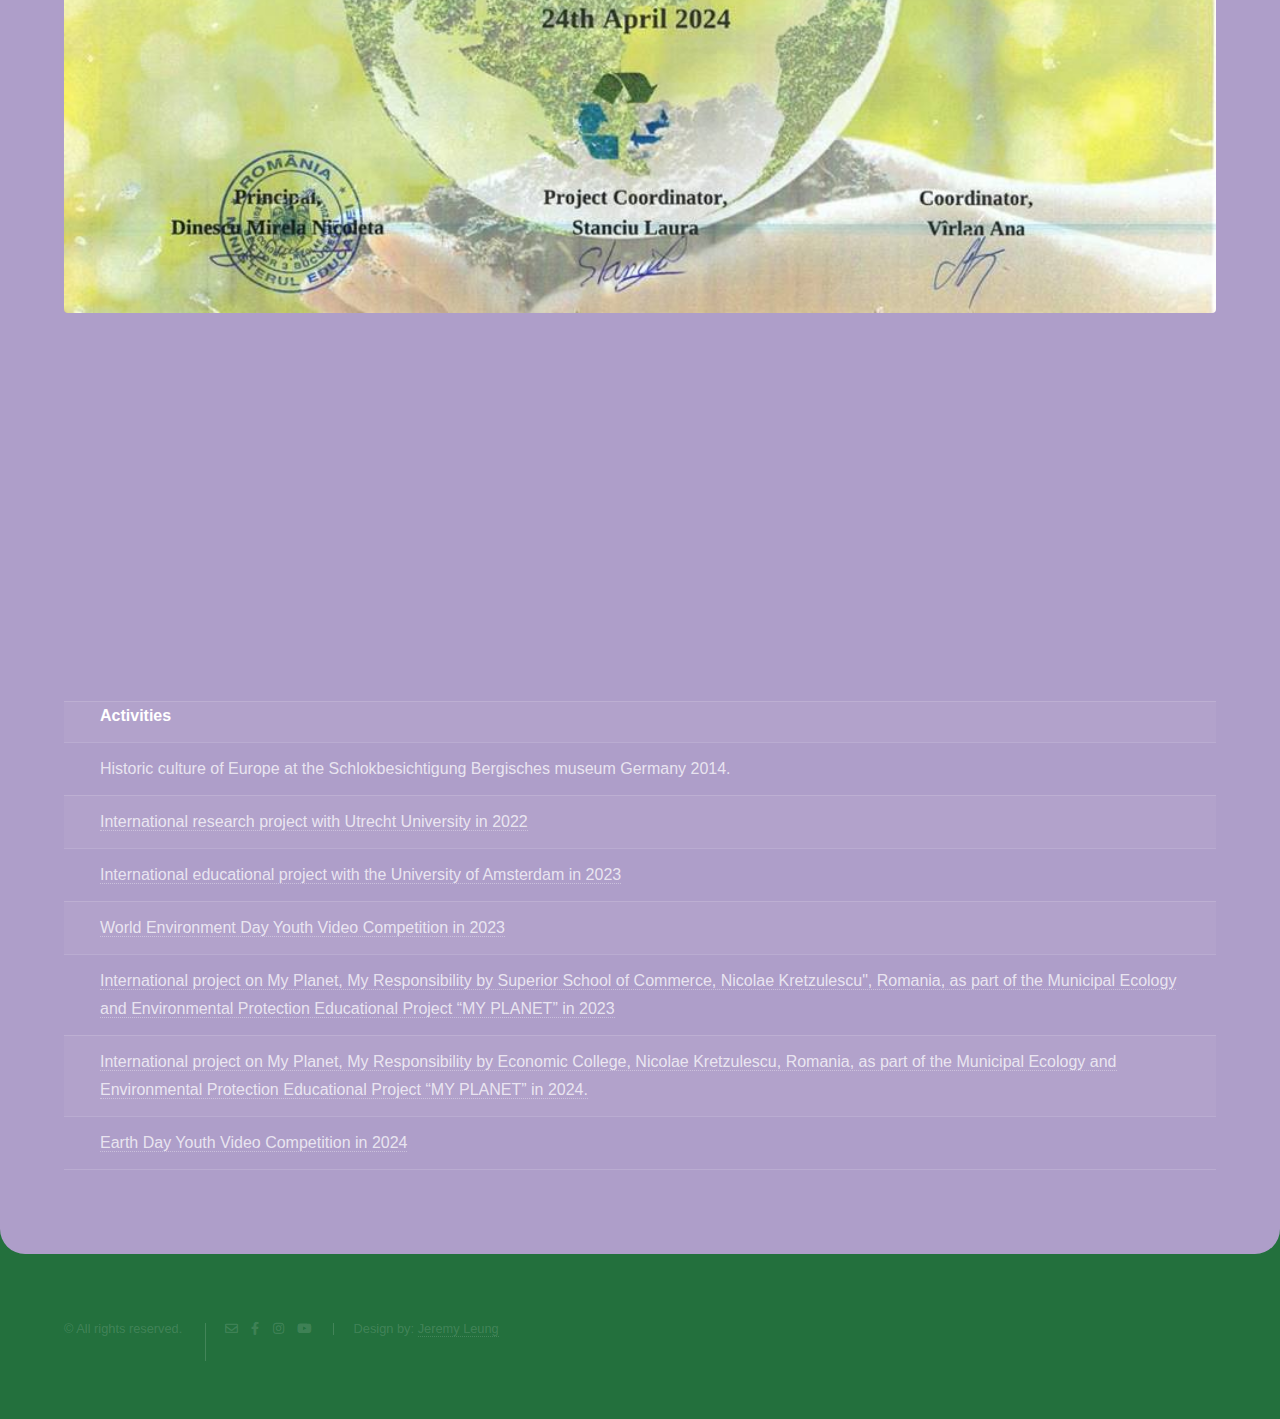
<file: service.html>
<!DOCTYPE HTML>
<!--
	Hyperspace by HTML5 UP
	html5up.net | @ajlkn
	Free for personal and commercial use under the CCA 3.0 license (html5up.net/license)
-->
<html>
	<head>
		<title>Àgbájowó Consults</title>
		<link rel="icon" href="images/favicon.ico">
		<meta property="og:description" 
  			content="We offer services that address the needs of individuals in the society" />
		<meta property="og:image" content="images/Agbajowo logo.png" />
		<meta charset="utf-8" />
		<meta name="viewport" content="width=device-width, initial-scale=1, user-scalable=no" />
		<link rel="stylesheet" href="assets/css/main.css" />
		<noscript><link rel="stylesheet" href="assets/css/noscript.css" /></noscript>
	</head>
	<body class="is-preload">

		<!-- Header -->
			<header id="header">
				<a href="index.html" class="title">Àgbájowó Consults</a>
				<nav>
					<ul>
						<li><a href="index.html">Home</a></li>
						<li><a href="service.html" class="active">service</a></li>
						<!--<li><a href="elements.html">Elements</a></li>-->
					</ul>
				</nav>
			</header>

	<!-- Sidebar -->
	<section id="sidebar">
		<div class="inner">
			<nav>
				<ul>
					<li><a href="#intro">Education & Counseling</a></li>
					<li><a href="#one">Environment & Wellbeing</a></li>
					<li><a href="#two">Arts & Culture</a></li>
					<li><a href="#three">Intercultural & International Collaboration</a></li>

				</ul>
			</nav>
		</div>
	</section>


		<!-- Wrapper -->
			<div id="wrapper">

				<!-- intro -->
					<section id="intro" class="wrapper style2">
						<div class="inner">
							<h1 class="major">Education & Counseling</h1>
							
							<span class="image fit"><img src="images/Education and Counselling/TUNJI.jpeg" alt="" /></span>
							<p align="center"><iframe width="420" height="315"
								src="https://www.youtube.com/embed/1T-4-CREpqo">
								</iframe>	</p>
							<table style="width: 100%;">
								<tr>
									<th> </th>
									<th>Activities</th>
								</tr>
								<tr>
									<td> </td>
									<td>Arts and Culture education project on using the African talking drum to reinforce personal hygiene among students in Lagos (2021).</td>
								</tr>
								<tr>
									<td> </td>
									<td>Cultural education for children using music, dance, and storytelling, Bariga (2022).</td>
								</tr>
								<tr>
									<td> </td>
									<td>Education on settlement and environmental sustainability with students at the London Olympic village East London Stratford (2015).</td>
								</tr>
								<tr>
									<td> </td>
									<td>Health education excursion showcasing the benefit of leisure on physical and mental wellbeing, Stamford Bridge stadium, UK (2015).</td>
								</tr>
								<tr>
									<td> </td>
									<td>Humanities (Geography and social studies) students excursion to The Royal Observatory Greenwich (2015) to further understand the earths positional measurements as it affects Local time, Longitude, Latitude and weather.</td>
								</tr>
								<tr>
									<td> </td>
									<td>Humanities (Geography and social studies) students excursion to Egypt (2008) to learn about the river Nile’s cultural and economic importance, and observe the effect of seasonal flooding on the Nile Temple along the bank of the river Nile .</td>
								</tr>
								<tr>
									<td> </td>
									<td>Humanities (Geography and social studies) students excursion to South Africa (2010) to observe limestone rock formations inside the Cango Caves at Oudtshoorn in the Western Cape Province .</td>
								</tr>
								<tr>
									<td> </td>
									<td>Social studies students excursion to the Vatican museums, Sistine Chapel, and St. Peter’s Basilica in Italy for better understanding of religious institution, social stratification, leisure and tourism  (2012).</td>
								</tr>
								<tr>
									<td> </td>
									<td>Practical Agriculture observation by students of vines and Cattle rearing in Trattoria Da Peppe A Canonica rural area of Italy 2012.</td>
								</tr>
								<tr>
									<td> </td>
									<td>Classroom lessons on sustainability, and resource management appreciation, Lekki Lagos 2024.</td>
								</tr>
								<tr>
									<td> </td>
									<td>Counselling on physical and mental health for boarding house students in Lagos (2020).</td>
								</tr>
								<tr>
									<td> </td>
									<td>Education and career counselling activities for final year students in Lagos (2023).</td>
								</tr>

							</table>


							<!--<box><section><ul>
								<li>Arts and Culture education project on using the African talking drum to reinforce personal hygiene among students in Lagos (2021).
								</li> 
								<li>Cultural education for children using music, dance, and storytelling, Bariga (2022).
								</li>
								<li>Education on settlement and environmental sustainability with students at the London Olympic village East London Stratford (2015).
								</li>
								<li>Health education excursion showcasing the benefit of leisure on physical and mental wellbeing, Stamford Bridge stadium, UK (2015).
								</li>
								<li>Humanities (Geography and social studies) students excursion to The Royal Observatory Greenwich (2015) to further understand the earths positional measurements as it affects Local time, Longitude, Latitude and weather.
								</li>
								<li>Humanities (Geography and social studies) students excursion to Egypt (2008) to learn about the river Nile’s cultural and economic importance, and observe the effect of seasonal flooding on the Nile Temple along the bank of the river Nile .
								</li>
								<li>Humanities (Geography and social studies) students excursion to South Africa (2010) to observe limestone rock formations inside the Cango Caves at Oudtshoorn in the Western Cape Province .</li>
								<li>Social studies students excursion to the Vatican museums, Sistine Chapel, and St. Peter’s Basilica in Italy for better understanding of religious institution, social stratification, leisure and tourism  (2012).
								</li>
								<li>Practical Agriculture observation by students of vines and Cattle rearing in Trattoria Da Peppe A Canonica rural area of Italy 2012.
								</li>
								<li>Classroom lessons on sustainability, and resource management appreciation, Lekki Lagos 2024.</li>
								<li>Counselling on physical and mental health for boarding house students in Lagos (2020).
								</li>
								<li>Education and career counselling activities for final year students in Lagos (2023).
								</li>
							</ul></section></box>
							<div class="box alt">
								<div class="row gtr-50 gtr-uniform">
									<div class="col-4"><span class="image fit"><img src="images/Education and Counselling/Academic Education/AIYE TE.jpeg" alt="" width="320" height="320"/></span></div>
									<div class="col-4"><span class="image fit"><img src="images/Education and Counselling/Academic Education/AT AIYETE.jpeg" alt="" width="320" height="320"/></span></div>
									<div class="col-4"><span class="image fit"><img src="images/Education and Counselling/TUNJI.jpeg" alt="" width="320" height="320" /></span></div>
									 Break 
									<video width="320" height="240" controls><source src="images/Education and Counselling/VID_20240521_121639.mp4" type="video/mp4"> 
									<video width="320" height="240" controls><source src="images/Education and Counselling/VID_20230221_091347.mp4" type="video/mp4">
									<video width="320" height="240" controls><source src="images/Education and Counselling/NURSERY.mp4" type="video/mp4"> 
									Break -->
								
									<!-- Break -->
								
						</div>
					</section>
				
							<!--<p>Donec eget ex magna. Interdum et malesuada fames ac ante ipsum primis in faucibus. Pellentesque venenatis dolor imperdiet dolor mattis sagittis. Praesent rutrum sem diam, vitae egestas enim auctor sit amet. Pellentesque leo mauris, consectetur id ipsum sit amet, fergiat. Pellentesque in mi eu massa lacinia malesuada et a elit. Donec urna ex, lacinia in purus ac, pretium pulvinar mauris. Curabitur sapien risus, commodo eget turpis at, elementum convallis elit. Pellentesque enim turpis, hendrerit tristique.</p>
							<p>Interdum et malesuada fames ac ante ipsum primis in faucibus. Pellentesque venenatis dolor imperdiet dolor mattis sagittis. Praesent rutrum sem diam, vitae egestas enim auctor sit amet. Pellentesque leo mauris, consectetur id ipsum sit amet, fersapien risus, commodo eget turpis at, elementum convallis elit. Pellentesque enim turpis, hendrerit tristique lorem ipsum dolor.</p>-->
						
					
					<section id="one" class="wrapper style21">
						<div class="inner">
							<h1 class="major">Environment & Wellbeing</h1>
							<span class="image fit"><img src="images/Safety, Health, and Environment/Aiyet.jpeg" alt="" /></span>
							<iframe width="420" height="315"
								src="https://www.youtube.com/embed/1T-4-CREpqo">
							</iframe>	
							<iframe width="420" height="315"
								src="https://www.youtube.com/embed/RjlpG7Jslek">
							</iframe>	
							<table style="width:auto">
								<tr>
								  <th> </th>
								  <th> Activities</th>
								  
								</tr>
								<tr>
								  <td> </td>
								  <td>Community outreach on caring for the environmental to promote hygiene and avert health and pollution disaster  at a school in Ilaje community Lagos (2023).</td>
						
								</tr>
								<tr>
									<td> </td>
									<td>Community outreach on care for costal landscape at Ago-Egun Ilaje coastal fishing community Lagos (2023)</td>
						  
								  </tr>
								  <tr>
									<td> </td>
									<td>Fieldtrip on environmental sanitation and health Obalende canal Lagos (2023).</td>
								  </tr>
								  <tr>
									<td> </td>
									<td>The Eko Envirotalk Youth project on plastic pollution and climate change (2023).</td>
								  </tr>
								  <tr>
									<td> </td>
									<td>Safety and healthcare Project on Red Cross standard rescue display for resuscitation (2021).</td>
								  </tr>
								  <tr>
									<td> </td>
									<td>Safety and healthcare Red Cross skills on collaborative hand lock for evacuation of victims of emergency rescue (2021)..</td>
								  </tr>
								  <tr>
									<td> </td>
									<td>Class exposition to students on being alert and security consciousness and recognition of various agencies that help fight and protect lives and properties of people in the society.</td>
								  </tr>
								  <tr>
									<td> </td>
									<td>Community outreach security education and counselling activities on safe observation and reporting of crimes, Bariga (2022).</td>
								  </tr>
								  <tr>
									<td> </td>
									<td>Training for students on emergency management, domestic violence, food contamination and solutions, Lagos (2023).</td>
								  </tr>
								  
							  </table>

							<!--<ul>
								<li>Community outreach on caring for the environmental to promote hygiene and avert health and pollution disaster   at a school in Ilaje community Lagos (2023).
								</li>
								<li>Community outreach on care for costal landscape at Ago-Egun Ilaje coastal fishing community Lagos (2023)</li>
								<li>Fieldtrip on environmental sanitation and health Obalende canal Lagos (2023).
								</li>
								<li>The Eko Envirotalk Youth project on plastic pollution and climate change (2023).
								</li>
								<li>Safety and healthcare Project on Red Cross standard rescue display for resuscitation (2021).</li>
								<li>Safety and healthcare Red Cross skills on collaborative hand lock for evacuation of victims of emergency rescue (2021).</li>
								<li>Class exposition to students on being alert and security consciousness and recognition of various agencies that help fight and protect lives and properties of people in the society.
								</li>
								<li>Community outreach security education and counselling activities on safe observation and reporting of crimes, Bariga (2022).</li>
								<li>Training for students on emergency management, domestic violence, food contamination and solutions, Lagos (2023).</li>
							</ul>-->

							<div class="box alt">
								<div class="row gtr-50 gtr-uniform">

									<!-- Break
									<video width="320" height="240" controls><source src="images/Safety, Health, and Environment/Healthcare and Safety/BARIGA COMMUNITY.mp4" type="video/mp4"> 
									<video width="320" height="240" controls><source src="images/Safety, Health, and Environment/Environmentalism/POLLUTION.mp4" type="video/mp4">
									<video width="320" height="240" controls><source src="images/Safety, Health, and Environment/Environmentalism/ELVIS RECYCLE.mp4" type="video/mp4"> 
									 Break -->
								
									<!-- Break -->
									
								</div>
							</div>
							<!--<p>Donec eget ex magna. Interdum et malesuada fames ac ante ipsum primis in faucibus. Pellentesque venenatis dolor imperdiet dolor mattis sagittis. Praesent rutrum sem diam, vitae egestas enim auctor sit amet. Pellentesque leo mauris, consectetur id ipsum sit amet, fergiat. Pellentesque in mi eu massa lacinia malesuada et a elit. Donec urna ex, lacinia in purus ac, pretium pulvinar mauris. Curabitur sapien risus, commodo eget turpis at, elementum convallis elit. Pellentesque enim turpis, hendrerit tristique.</p>
							<p>Interdum et malesuada fames ac ante ipsum primis in faucibus. Pellentesque venenatis dolor imperdiet dolor mattis sagittis. Praesent rutrum sem diam, vitae egestas enim auctor sit amet. Pellentesque leo mauris, consectetur id ipsum sit amet, fersapien risus, commodo eget turpis at, elementum convallis elit. Pellentesque enim turpis, hendrerit tristique lorem ipsum dolor.</p>-->
						</div>
					</section>
					<section id="two" class="wrapper style22">
						<div class="inner">
							<h1 class="major">Arts & Culture</h1>
							<p align="center"><iframe width="420" height="315"
								src="https://www.youtube.com/embed/Yiu_EkbT2Hw">
							</iframe>		</p>
							<table style="width: auto;">
								<tr>
									<th> </th>
									<th>Activities</th>
								</tr>
								<tr>
									<td> </td>
									<td>Community outreach on arts and culture for children in Ilaje community (2020).</td>
								</tr>
								<tr>
									<td> </td>
									<td>Interactive children activities and entertainment with drumming, singing, and storytelling (2021).</td>
								</tr>
								<tr>
									<td> </td>
									<td>Performing Yoruba drum music with children within the community in Bariga (2022).</td>
								</tr>
								<tr>
									<td> </td>
									<td>Cultural excursion to Aiyete town, Ibarapa LGA, Oyo (2023).</td>
								</tr>
								<tr>
									<td> </td>
									<td>Cultural excursion to Ago-Egun , Ilaje community, Lagos (2023).</td>
								</tr>
								<tr>
									<td> </td>
									<td>Yoruba drum music, dance, and storytelling performance with children in Bariga (2024)</td>
								</tr>


							</table>

							<!--<ui>
							<li>Community outreach on arts and culture for children in Ilaje community (2020).
							</li>
							<li>Interactive children activities and entertainment with drumming, singing, and storytelling (2021).
							</li>
							<li>Performing Yoruba drum music with children within the community in Bariga (2022).
							</li>
							<li>Cultural excursion to Aiyete town, Ibarapa LGA, Oyo (2023).</li>
							<li>Cultural excursion to Ago-Egun , Ilaje community, Lagos (2023).
							</li>
							<li>Yoruba drum music, dance, and storytelling performance with children in Bariga (2024) 
							</li>
						</ui> -->
							
						<div class="box alt">
								<div class="row gtr-50 gtr-uniform">
									<div class="col-4"><span class="image fit"><img src="images/Arts and Culture/Images/Environmental hygiene.jpg" alt="" width="320" height="320" /></span></div>
									<div class="col-4"><span class="image fit"><img src="images/Arts and Culture/Images/Social activity.jpg" alt="" width="320" height="320"/></span></div>
									<div class="col-4"><span class="image fit"><img src="images/Arts and Culture/Images/Cultural education.jpg" alt="" width="320" height="320"/></span></div>
									<!-- Break 
									<video width="320" height="240" controls><source src="images/Arts and Culture/Community Outreach/Talking drums as a teaching aid 3 to local kids in Bariga community  Lagos2023-04-28 at 18.49.512023-04-28 at 18.28.51.mp4" type="video/mp4"> 
									<video width="320" height="240" controls><source src="images/Education and Counselling/VID_20230221_091347.mp4" type="video/mp4">
									<video width="320" height="240" controls><source src="images/Education and Counselling/NURSERY.mp4" type="video/mp4"> 
									Break -->
								
									<!-- Break -->
									
								</div>
							</div>
							<!--<p>Donec eget ex magna. Interdum et malesuada fames ac ante ipsum primis in faucibus. Pellentesque venenatis dolor imperdiet dolor mattis sagittis. Praesent rutrum sem diam, vitae egestas enim auctor sit amet. Pellentesque leo mauris, consectetur id ipsum sit amet, fergiat. Pellentesque in mi eu massa lacinia malesuada et a elit. Donec urna ex, lacinia in purus ac, pretium pulvinar mauris. Curabitur sapien risus, commodo eget turpis at, elementum convallis elit. Pellentesque enim turpis, hendrerit tristique.</p>
							<p>Interdum et malesuada fames ac ante ipsum primis in faucibus. Pellentesque venenatis dolor imperdiet dolor mattis sagittis. Praesent rutrum sem diam, vitae egestas enim auctor sit amet. Pellentesque leo mauris, consectetur id ipsum sit amet, fersapien risus, commodo eget turpis at, elementum convallis elit. Pellentesque enim turpis, hendrerit tristique lorem ipsum dolor.</p>-->
						</div>
					</section>
					<section id="three" class="wrapper style23">
						<div class="inner">
							<h1 class="major">Intercultural & International Collaboration</h1>
							<span class="image fit"><img src="images/Intercultural and International Collaboration/My Planet, My Responsibility by Economic College, Nicolae Kretzulescu, Romania.jpg" alt="" /></span>
							<p align="center"><iframe width="420" height="315"
								src="https://www.youtube.com/embed/JJZ3LicxPlI">
							</iframe>		</p>
							<table style="width: 100%;">
								<tr>
									<th> </th>
									<th>Activities</th>
								</tr>
								<tr>
									<td> </td>
									<td>Historic culture of Europe at the Schlokbesichtigung Bergisches museum Germany 2014.</td>
								</tr>
								<tr>
									<td> </td>
									<td><a href="https://drumlanguages.sites.uu.nl/education/" >International research project with Utrecht University in 2022</a></td>
								</tr>
								<tr>
									<td> </td>
									<td><a href="https://www.uva.nl/decoloniality-transnationalism-and-afrofuturism-the-dialogue.html?" >International educational project with the University of Amsterdam in 2023</a></td>
								</tr>
								<tr>
									<td> </td>
									<td><a href="https://www.youtube.com/watch?v=WabiyJ3lN2E" >World Environment Day Youth Video Competition in 2023</a></td>
								</tr>
								<tr>
									<td> </td>
									<td><a href="http://www.kretzulescu.ro/">International project on My Planet, My Responsibility by Superior School of Commerce, Nicolae Kretzulescu", Romania, as part of the Municipal Ecology and Environmental Protection Educational Project “MY PLANET” in 2023</a></td>
								</tr>
								<tr>
									<td> </td>
									<td><a href="http://www.kretzulescu.ro/">International project on My Planet, My Responsibility by Economic College, Nicolae Kretzulescu, Romania, as part of the Municipal Ecology and Environmental Protection Educational Project “MY PLANET” in 2024.</a></td>
								</tr>
								<tr>
									<td> </td>
									<td><a href="https://www.youtube.com/watch?v=w_batq23wjU" >Earth Day Youth Video Competition in 2024</a></td>
								</tr>


							</table>
							
							<!-- <ul>
								<li>Historic culture of Europe at the Schlokbesichtigung Bergisches museum Germany 2014.
								</li>
								<li>
									<a href="https://drumlanguages.sites.uu.nl/education/" >International research project with Utrecht University in 2022</a>
								</li>
								<li>
									<a href="https://www.uva.nl/decoloniality-transnationalism-and-afrofuturism-the-dialogue.html?" >International educational project with the University of Amsterdam in 2023</a>
								</li>
								<li>
									<a href="https://www.youtube.com/watch?v=WabiyJ3lN2E" >World Environment Day Youth Video Competition in 2023</a>
								</li>
								<li>
									<a href="http://www.kretzulescu.ro/">International project on My Planet, My Responsibility by Superior School of Commerce, Nicolae Kretzulescu", Romania, as part of the Municipal Ecology and Environmental Protection Educational Project “MY PLANET” in 2023</a>
								</li>
								<li>
									<a href="http://www.kretzulescu.ro/">International project on My Planet, My Responsibility by Economic College, Nicolae Kretzulescu, Romania, as part of the Municipal Ecology and Environmental Protection Educational Project “MY PLANET” in 2024.</a>
								</li>

								<li><a href="https://www.youtube.com/watch?v=w_batq23wjU" >Earth Day Youth Video Competition in 2024</a></li>
							</ul>-->

							<div class="box alt">
								<div class="row gtr-50 gtr-uniform">
									<!--
									<video width="320" height="240" controls><source src="images/Intercultural and International Collaboration/Projects and Grants Applications/2023 Seed funds - Edward Oludare/Media/Computer appreciation @Tunji David Memorial school Bariga 2023-02-21 at 10.40.45.mp4" type="video/mp4"> 
									 Break -->
								
									<!-- Break -->
									
								</div>
							</div>
							<!--<p>Donec eget ex magna. Interdum et malesuada fames ac ante ipsum primis in faucibus. Pellentesque venenatis dolor imperdiet dolor mattis sagittis. Praesent rutrum sem diam, vitae egestas enim auctor sit amet. Pellentesque leo mauris, consectetur id ipsum sit amet, fergiat. Pellentesque in mi eu massa lacinia malesuada et a elit. Donec urna ex, lacinia in purus ac, pretium pulvinar mauris. Curabitur sapien risus, commodo eget turpis at, elementum convallis elit. Pellentesque enim turpis, hendrerit tristique.</p>
							<p>Interdum et malesuada fames ac ante ipsum primis in faucibus. Pellentesque venenatis dolor imperdiet dolor mattis sagittis. Praesent rutrum sem diam, vitae egestas enim auctor sit amet. Pellentesque leo mauris, consectetur id ipsum sit amet, fersapien risus, commodo eget turpis at, elementum convallis elit. Pellentesque enim turpis, hendrerit tristique lorem ipsum dolor.</p>-->
						</div>
					</section>
			</div>

		<!-- Footer -->
			<footer id="footer" class="wrapper alt">
				<div class="inner">
					<ul class="menu">
						<li>&copy; All rights reserved.</li>
						<li><ul class="icons">
							<li><a href="mailto:agbajowoconsult@gmail.com" class="icon fa-envelope"><span class="label"></a></li>
							<li><a href="https://www.facebook.com/profile.php?id=61561497084691" target="_blank" rel="noopener noreferrer" class="icon brands fa-facebook-f"><span class="label"></span></a></li>
							<li><a href="https://www.instagram.com/agbajowo_consult/" target="_blank" rel="noopener noreferrer" class="icon brands fa-instagram"><span class="label"></span></a></li>
							<li><a href="https://www.youtube.com/@%C3%80GB%C3%81J%E1%BB%8CW%E1%BB%8C%CC%81CONSULT" target="_blank" rel="noopener noreferrer" class="icon brands fa-youtube"><span class="label">youtube</span></a></li>
							
						</ul></li>
						<li>Design by: <a href="https://linktr.ee/sostenuto">Jeremy Leung</a></li>
					</ul>
				</div>
			</footer>

		<!-- Scripts -->
			<script src="assets/js/jquery.min.js"></script>
			<script src="assets/js/jquery.scrollex.min.js"></script>
			<script src="assets/js/jquery.scrolly.min.js"></script>
			<script src="assets/js/browser.min.js"></script>
			<script src="assets/js/breakpoints.min.js"></script>
			<script src="assets/js/util.js"></script>
			<script src="assets/js/main.js"></script>

	</body>
</html>
</file>
<file: assets/css/noscript.css>
/*
	Hyperspace by HTML5 UP
	html5up.net | @ajlkn
	Free for personal and commercial use under the CCA 3.0 license (html5up.net/license)
*/

/* Spotlights */

	.spotlights > section > .image:before {
		opacity: 0 !important;
	}

	.spotlights > section > .content > .inner {
		-moz-transform: none !important;
		-webkit-transform: none !important;
		-ms-transform: none !important;
		transform: none !important;
		opacity: 1 !important;
	}

/* Wrapper */

	.wrapper > .inner {
		opacity: 1 !important;
		-moz-transform: none !important;
		-webkit-transform: none !important;
		-ms-transform: none !important;
		transform: none !important;
	}

/* Sidebar */

	#sidebar > .inner {
		opacity: 1 !important;
	}

	#sidebar nav > ul > li {
		-moz-transform: none !important;
		-webkit-transform: none !important;
		-ms-transform: none !important;
		transform: none !important;
		opacity: 1 !important;
	}
</file>
<file: assets/css/main.css>
@import url(fontawesome-all.min.css);

/*
	Hyperspace by HTML5 UP
	html5up.net | @ajlkn
	Free for personal and commercial use under the CCA 3.0 license (html5up.net/license)
*/

html, body, div, span, applet, object,
iframe, h1, h2, h3, h4, h5, h6, p, blockquote,
pre, a, abbr, acronym, address, big, cite,
code, del, dfn, em, img, ins, kbd, q, s, samp,
small, strike, strong, sub, sup, tt, var, b,
u, i, center, dl, dt, dd, ol, ul, li, fieldset,
form, label, legend, table, caption, tbody,
tfoot, thead, tr, th, td, article, aside,
canvas, details, embed, figure, figcaption,
footer, header, hgroup, menu, nav, output, ruby,
section, summary, time, mark, audio, video {
	margin: 0;
	padding: 0;
	border: 0;
	font-size: 100%;
	font: inherit;
	vertical-align: baseline;}

article, aside, details, figcaption, figure,
footer, header, hgroup, menu, nav, section {
	display: block;}

body {
	line-height: 1;
}

ol, ul {
	list-style: none;
}

blockquote, q {
	quotes: none;
}

	blockquote:before, blockquote:after, q:before, q:after {
		content: '';
		content: none;
	}

table {
	border-collapse: collapse;
	border-spacing: 0;
}

body {
	-webkit-text-size-adjust: none;
}

mark {
	background-color: transparent;
	color: inherit;
}

input::-moz-focus-inner {
	border: 0;
	padding: 0;
}

input, select, textarea {
	-moz-appearance: none;
	-webkit-appearance: none;
	-ms-appearance: none;
	appearance: none;
}

iframe {
	border-radius: 3%;
	/*display: block;*/
}

/* Basic */

	@-ms-viewport {
		width: device-width;
	}

	body {
		-ms-overflow-style: scrollbar;
	}

	@media screen and (max-width: 480px) {

		html, body {
			min-width: 320px;
		}

	}

	html {
		box-sizing: border-box;
	}

	*, *:before, *:after {
		box-sizing: inherit;
	}
    /* Important!! */ 
	body {
		background: #23703d;
	}

		body.is-preload *, body.is-preload *:before, body.is-preload *:after {
			-moz-animation: none !important;
			-webkit-animation: none !important;
			-ms-animation: none !important;
			animation: none !important;
			-moz-transition: none !important;
			-webkit-transition: none !important;
			-ms-transition: none !important;
			transition: none !important;
		}

/* Type */

	body, input, select, textarea {
		color: rgba(255, 255, 255, 0.744);
		font-family: Arial, Helvetica, sans-serif;
		font-size: 16.5pt;
		font-weight: normal;
		line-height: 1.75;
	}

		@media screen and (max-width: 1680px) {

			body, input, select, textarea {
				font-size: 13pt;
			}

		}

		@media screen and (max-width: 1280px) {

			body, input, select, textarea {
				font-size: 12pt;
			}

		}

		@media screen and (max-width: 360px) {

			body, input, select, textarea {
				font-size: 11pt;
			}

		}

	a {
		-moz-transition: color 0.2s ease, border-bottom-color 0.2s ease;
		-webkit-transition: color 0.2s ease, border-bottom-color 0.2s ease;
		-ms-transition: color 0.2s ease, border-bottom-color 0.2s ease;
		transition: color 0.2s ease, border-bottom-color 0.2s ease;
		border-bottom: dotted 1px rgba(255, 255, 255, 0.35);
		color: inherit;
		text-decoration: none;
	}

		a:hover {
			border-bottom-color: transparent;
			color: #ffffff;
		}

	strong, b {
		color: #ffffff;
		font-weight: bold;
	}

	em, i {
		font-style: italic;
	}

	p {
		margin: 0 0 2em 0;
	}

	h1, h2, h3, h4, h5, h6 {
		color: #ffffff;
		font-weight: bold;
		line-height: 1.5;
		margin: 0 0 0.5em 0;
	}

		h1 a, h2 a, h3 a, h4 a, h5 a, h6 a {
			color: inherit;
			text-decoration: none;
		}

	h1 {
		font-size: 2.75em;
	}

		h1.major {
			margin: 0 0 1.3em 0;
			position: relative;
			padding-bottom: 0.35em;
		}

			h1.major:after {
				background-image: -moz-linear-gradient(to right, #5e42a6, #b74e91);
				background-image: -webkit-linear-gradient(to right, #5e42a6, #b74e91);
				background-image: -ms-linear-gradient(to right, #5e42a6, #b74e91);
				background-image: linear-gradient(to right, #5e42a6, #b74e91);
				-moz-transition: max-width 0.2s ease;
				-webkit-transition: max-width 0.2s ease;
				-ms-transition: max-width 0.2s ease;
				transition: max-width 0.2s ease;
				border-radius: 0.2em;
				bottom: 0;
				content: '';
				height: 0.05em;
				position: absolute;
				right: 0;
				width: 100%;
			}

	h2 {
		font-size: 1.75em;
	}

	h3 {
		font-size: 1.1em;
	}

	h4 {
		font-size: 1em;
	}

	h5 {
		font-size: 0.8em;
	}

	h6 {
		font-size: 0.6em;
	}

	@media screen and (max-width: 736px) {

		h1 {
			font-size: 2em;
		}

		h2 {
			font-size: 1.25em;
		}

		h3 {
			font-size: 1em;
		}

		h4 {
			font-size: 0.8em;
		}

		h5 {
			font-size: 0.6em;
		}

		h6 {
			font-size: 0.6em;
		}

	}

	sub {
		font-size: 0.8em;
		position: relative;
		top: 0.5em;
	}

	sup {
		font-size: 0.8em;
		position: relative;
		top: -0.5em;
	}

	blockquote {
		border-left: solid 4px rgba(255, 255, 255, 0.15);
		font-style: italic;
		margin: 0 0 2em 0;
		padding: 0.5em 0 0.5em 2em;
	}

	code {
		background: rgba(255, 255, 255, 0.05);
		border-radius: 0.25em;
		border: solid 1px rgba(255, 255, 255, 0.15);
		font-family: "Courier New", monospace;
		font-size: 0.9em;
		margin: 0 0.25em;
		padding: 0.25em 0.65em;
	}

	pre {
		-webkit-overflow-scrolling: touch;
		font-family: "Courier New", monospace;
		font-size: 0.9em;
		margin: 0 0 2em 0;
	}

		pre code {
			display: block;
			line-height: 1.75em;
			padding: 1em 1.5em;
			overflow-x: auto;
		}

	hr {
		border: 0;
		border-bottom: solid 1px rgba(255, 255, 255, 0.15);
		margin: 2em 0;
	}

		hr.major {
			margin: 3em 0;
		}

	.align-left {
		text-align: left;
	}

	.align-center {
		text-align: center;
	}

	.align-right {
		text-align: right;
	}

/* Row */

	.row {
		display: flex;
		flex-wrap: wrap;
		box-sizing: border-box;
		align-items: stretch;
	}

		.row > * {
			box-sizing: border-box;
		}

		.row.gtr-uniform > * > :last-child {
			margin-bottom: 0;
		}

		.row.aln-left {
			justify-content: flex-start;
		}

		.row.aln-center {
			justify-content: center;
		}

		.row.aln-right {
			justify-content: flex-end;
		}

		.row.aln-top {
			align-items: flex-start;
		}

		.row.aln-middle {
			align-items: center;
		}

		.row.aln-bottom {
			align-items: flex-end;
		}

		.row > .imp {
			order: -1;
		}

		.row > .col-1 {
			width: 8.33333%;
		}

		.row > .off-1 {
			margin-left: 8.33333%;
		}

		.row > .col-2 {
			width: 16.66667%;
		}

		.row > .off-2 {
			margin-left: 16.66667%;
		}

		.row > .col-3 {
			width: 25%;
		}

		.row > .off-3 {
			margin-left: 25%;
		}

		.row > .col-4 {
			width: 33.33333%;
		}

		.row > .off-4 {
			margin-left: 33.33333%;
		}

		.row > .col-5 {
			width: 41.66667%;
		}

		.row > .off-5 {
			margin-left: 41.66667%;
		}

		.row > .col-6 {
			width: 50%;
		}

		.row > .off-6 {
			margin-left: 50%;
		}

		.row > .col-7 {
			width: 58.33333%;
		}

		.row > .off-7 {
			margin-left: 58.33333%;
		}

		.row > .col-8 {
			width: 66.66667%;
		}

		.row > .off-8 {
			margin-left: 66.66667%;
		}

		.row > .col-9 {
			width: 75%;
		}

		.row > .off-9 {
			margin-left: 75%;
		}

		.row > .col-10 {
			width: 83.33333%;
		}

		.row > .off-10 {
			margin-left: 83.33333%;
		}

		.row > .col-11 {
			width: 91.66667%;
		}

		.row > .off-11 {
			margin-left: 91.66667%;
		}

		.row > .col-12 {
			width: 100%;
		}

		.row > .off-12 {
			margin-left: 100%;
		}

		.row.gtr-0 {
			margin-top: 0;
			margin-left: 0em;
		}

			.row.gtr-0 > * {
				padding: 0 0 0 0em;
			}

			.row.gtr-0.gtr-uniform {
				margin-top: 0em;
			}

				.row.gtr-0.gtr-uniform > * {
					padding-top: 0em;
				}

		.row.gtr-25 {
			margin-top: 0;
			margin-left: -0.375em;
		}

			.row.gtr-25 > * {
				padding: 0 0 0 0.375em;
			}

			.row.gtr-25.gtr-uniform {
				margin-top: -0.375em;
			}

				.row.gtr-25.gtr-uniform > * {
					padding-top: 0.375em;
				}

		.row.gtr-50 {
			margin-top: 0;
			margin-left: -0.75em;
		}

			.row.gtr-50 > * {
				padding: 0 0 0 0.75em;
			}

			.row.gtr-50.gtr-uniform {
				margin-top: -0.75em;
			}

				.row.gtr-50.gtr-uniform > * {
					padding-top: 0.75em;
				}

		.row {
			margin-top: 0;
			margin-left: -1.5em;
		}

			.row > * {
				padding: 0 0 0 1.5em;
			}

			.row.gtr-uniform {
				margin-top: -1.5em;
			}

				.row.gtr-uniform > * {
					padding-top: 1.5em;
				}

		.row.gtr-150 {
			margin-top: 0;
			margin-left: -2.25em;
		}

			.row.gtr-150 > * {
				padding: 0 0 0 2.25em;
			}

			.row.gtr-150.gtr-uniform {
				margin-top: -2.25em;
			}

				.row.gtr-150.gtr-uniform > * {
					padding-top: 2.25em;
				}

		.row.gtr-200 {
			margin-top: 0;
			margin-left: -3em;
		}

			.row.gtr-200 > * {
				padding: 0 0 0 3em;
			}

			.row.gtr-200.gtr-uniform {
				margin-top: -3em;
			}

				.row.gtr-200.gtr-uniform > * {
					padding-top: 3em;
				}

		@media screen and (max-width: 1680px) {

			.row {
				display: flex;
				flex-wrap: wrap;
				box-sizing: border-box;
				align-items: stretch;
			}

				.row > * {
					box-sizing: border-box;
				}

				.row.gtr-uniform > * > :last-child {
					margin-bottom: 0;
				}

				.row.aln-left {
					justify-content: flex-start;
				}

				.row.aln-center {
					justify-content: center;
				}

				.row.aln-right {
					justify-content: flex-end;
				}

				.row.aln-top {
					align-items: flex-start;
				}

				.row.aln-middle {
					align-items: center;
				}

				.row.aln-bottom {
					align-items: flex-end;
				}

				.row > .imp-xlarge {
					order: -1;
				}

				.row > .col-1-xlarge {
					width: 8.33333%;
				}

				.row > .off-1-xlarge {
					margin-left: 8.33333%;
				}

				.row > .col-2-xlarge {
					width: 16.66667%;
				}

				.row > .off-2-xlarge {
					margin-left: 16.66667%;
				}

				.row > .col-3-xlarge {
					width: 25%;
				}

				.row > .off-3-xlarge {
					margin-left: 25%;
				}

				.row > .col-4-xlarge {
					width: 33.33333%;
				}

				.row > .off-4-xlarge {
					margin-left: 33.33333%;
				}

				.row > .col-5-xlarge {
					width: 41.66667%;
				}

				.row > .off-5-xlarge {
					margin-left: 41.66667%;
				}

				.row > .col-6-xlarge {
					width: 50%;
				}

				.row > .off-6-xlarge {
					margin-left: 50%;
				}

				.row > .col-7-xlarge {
					width: 58.33333%;
				}

				.row > .off-7-xlarge {
					margin-left: 58.33333%;
				}

				.row > .col-8-xlarge {
					width: 66.66667%;
				}

				.row > .off-8-xlarge {
					margin-left: 66.66667%;
				}

				.row > .col-9-xlarge {
					width: 75%;
				}

				.row > .off-9-xlarge {
					margin-left: 75%;
				}

				.row > .col-10-xlarge {
					width: 83.33333%;
				}

				.row > .off-10-xlarge {
					margin-left: 83.33333%;
				}

				.row > .col-11-xlarge {
					width: 91.66667%;
				}

				.row > .off-11-xlarge {
					margin-left: 91.66667%;
				}

				.row > .col-12-xlarge {
					width: 100%;
				}

				.row > .off-12-xlarge {
					margin-left: 100%;
				}

				.row.gtr-0 {
					margin-top: 0;
					margin-left: 0em;
				}

					.row.gtr-0 > * {
						padding: 0 0 0 0em;
					}

					.row.gtr-0.gtr-uniform {
						margin-top: 0em;
					}

						.row.gtr-0.gtr-uniform > * {
							padding-top: 0em;
						}

				.row.gtr-25 {
					margin-top: 0;
					margin-left: -0.375em;
				}

					.row.gtr-25 > * {
						padding: 0 0 0 0.375em;
					}

					.row.gtr-25.gtr-uniform {
						margin-top: -0.375em;
					}

						.row.gtr-25.gtr-uniform > * {
							padding-top: 0.375em;
						}

				.row.gtr-50 {
					margin-top: 0;
					margin-left: -0.75em;
				}

					.row.gtr-50 > * {
						padding: 0 0 0 0.75em;
					}

					.row.gtr-50.gtr-uniform {
						margin-top: -0.75em;
					}

						.row.gtr-50.gtr-uniform > * {
							padding-top: 0.75em;
						}

				.row {
					margin-top: 0;
					margin-left: -1.5em;
				}

					.row > * {
						padding: 0 0 0 1.5em;
					}

					.row.gtr-uniform {
						margin-top: -1.5em;
					}

						.row.gtr-uniform > * {
							padding-top: 1.5em;
						}

				.row.gtr-150 {
					margin-top: 0;
					margin-left: -2.25em;
				}

					.row.gtr-150 > * {
						padding: 0 0 0 2.25em;
					}

					.row.gtr-150.gtr-uniform {
						margin-top: -2.25em;
					}

						.row.gtr-150.gtr-uniform > * {
							padding-top: 2.25em;
						}

				.row.gtr-200 {
					margin-top: 0;
					margin-left: -3em;
				}

					.row.gtr-200 > * {
						padding: 0 0 0 3em;
					}

					.row.gtr-200.gtr-uniform {
						margin-top: -3em;
					}

						.row.gtr-200.gtr-uniform > * {
							padding-top: 3em;
						}

		}

		@media screen and (max-width: 1280px) {

			.row {
				display: flex;
				flex-wrap: wrap;
				box-sizing: border-box;
				align-items: stretch;
			}

				.row > * {
					box-sizing: border-box;
				}

				.row.gtr-uniform > * > :last-child {
					margin-bottom: 0;
				}

				.row.aln-left {
					justify-content: flex-start;
				}

				.row.aln-center {
					justify-content: center;
				}

				.row.aln-right {
					justify-content: flex-end;
				}

				.row.aln-top {
					align-items: flex-start;
				}

				.row.aln-middle {
					align-items: center;
				}

				.row.aln-bottom {
					align-items: flex-end;
				}

				.row > .imp-large {
					order: -1;
				}

				.row > .col-1-large {
					width: 8.33333%;
				}

				.row > .off-1-large {
					margin-left: 8.33333%;
				}

				.row > .col-2-large {
					width: 16.66667%;
				}

				.row > .off-2-large {
					margin-left: 16.66667%;
				}

				.row > .col-3-large {
					width: 25%;
				}

				.row > .off-3-large {
					margin-left: 25%;
				}

				.row > .col-4-large {
					width: 33.33333%;
				}

				.row > .off-4-large {
					margin-left: 33.33333%;
				}

				.row > .col-5-large {
					width: 41.66667%;
				}

				.row > .off-5-large {
					margin-left: 41.66667%;
				}

				.row > .col-6-large {
					width: 50%;
				}

				.row > .off-6-large {
					margin-left: 50%;
				}

				.row > .col-7-large {
					width: 58.33333%;
				}

				.row > .off-7-large {
					margin-left: 58.33333%;
				}

				.row > .col-8-large {
					width: 66.66667%;
				}

				.row > .off-8-large {
					margin-left: 66.66667%;
				}

				.row > .col-9-large {
					width: 75%;
				}

				.row > .off-9-large {
					margin-left: 75%;
				}

				.row > .col-10-large {
					width: 83.33333%;
				}

				.row > .off-10-large {
					margin-left: 83.33333%;
				}

				.row > .col-11-large {
					width: 91.66667%;
				}

				.row > .off-11-large {
					margin-left: 91.66667%;
				}

				.row > .col-12-large {
					width: 100%;
				}

				.row > .off-12-large {
					margin-left: 100%;
				}

				.row.gtr-0 {
					margin-top: 0;
					margin-left: 0em;
				}

					.row.gtr-0 > * {
						padding: 0 0 0 0em;
					}

					.row.gtr-0.gtr-uniform {
						margin-top: 0em;
					}

						.row.gtr-0.gtr-uniform > * {
							padding-top: 0em;
						}

				.row.gtr-25 {
					margin-top: 0;
					margin-left: -0.375em;
				}

					.row.gtr-25 > * {
						padding: 0 0 0 0.375em;
					}

					.row.gtr-25.gtr-uniform {
						margin-top: -0.375em;
					}

						.row.gtr-25.gtr-uniform > * {
							padding-top: 0.375em;
						}

				.row.gtr-50 {
					margin-top: 0;
					margin-left: -0.75em;
				}

					.row.gtr-50 > * {
						padding: 0 0 0 0.75em;
					}

					.row.gtr-50.gtr-uniform {
						margin-top: -0.75em;
					}

						.row.gtr-50.gtr-uniform > * {
							padding-top: 0.75em;
						}

				.row {
					margin-top: 0;
					margin-left: -1.5em;
				}

					.row > * {
						padding: 0 0 0 1.5em;
					}

					.row.gtr-uniform {
						margin-top: -1.5em;
					}

						.row.gtr-uniform > * {
							padding-top: 1.5em;
						}

				.row.gtr-150 {
					margin-top: 0;
					margin-left: -2.25em;
				}

					.row.gtr-150 > * {
						padding: 0 0 0 2.25em;
					}

					.row.gtr-150.gtr-uniform {
						margin-top: -2.25em;
					}

						.row.gtr-150.gtr-uniform > * {
							padding-top: 2.25em;
						}

				.row.gtr-200 {
					margin-top: 0;
					margin-left: -3em;
				}

					.row.gtr-200 > * {
						padding: 0 0 0 3em;
					}

					.row.gtr-200.gtr-uniform {
						margin-top: -3em;
					}

						.row.gtr-200.gtr-uniform > * {
							padding-top: 3em;
						}

		}

		@media screen and (max-width: 980px) {

			.row {
				display: flex;
				flex-wrap: wrap;
				box-sizing: border-box;
				align-items: stretch;
			}

				.row > * {
					box-sizing: border-box;
				}

				.row.gtr-uniform > * > :last-child {
					margin-bottom: 0;
				}

				.row.aln-left {
					justify-content: flex-start;
				}

				.row.aln-center {
					justify-content: center;
				}

				.row.aln-right {
					justify-content: flex-end;
				}

				.row.aln-top {
					align-items: flex-start;
				}

				.row.aln-middle {
					align-items: center;
				}

				.row.aln-bottom {
					align-items: flex-end;
				}

				.row > .imp-medium {
					order: -1;
				}

				.row > .col-1-medium {
					width: 8.33333%;
				}

				.row > .off-1-medium {
					margin-left: 8.33333%;
				}

				.row > .col-2-medium {
					width: 16.66667%;
				}

				.row > .off-2-medium {
					margin-left: 16.66667%;
				}

				.row > .col-3-medium {
					width: 25%;
				}

				.row > .off-3-medium {
					margin-left: 25%;
				}

				.row > .col-4-medium {
					width: 33.33333%;
				}

				.row > .off-4-medium {
					margin-left: 33.33333%;
				}

				.row > .col-5-medium {
					width: 41.66667%;
				}

				.row > .off-5-medium {
					margin-left: 41.66667%;
				}

				.row > .col-6-medium {
					width: 50%;
				}

				.row > .off-6-medium {
					margin-left: 50%;
				}

				.row > .col-7-medium {
					width: 58.33333%;
				}

				.row > .off-7-medium {
					margin-left: 58.33333%;
				}

				.row > .col-8-medium {
					width: 66.66667%;
				}

				.row > .off-8-medium {
					margin-left: 66.66667%;
				}

				.row > .col-9-medium {
					width: 75%;
				}

				.row > .off-9-medium {
					margin-left: 75%;
				}

				.row > .col-10-medium {
					width: 83.33333%;
				}

				.row > .off-10-medium {
					margin-left: 83.33333%;
				}

				.row > .col-11-medium {
					width: 91.66667%;
				}

				.row > .off-11-medium {
					margin-left: 91.66667%;
				}

				.row > .col-12-medium {
					width: 100%;
				}

				.row > .off-12-medium {
					margin-left: 100%;
				}

				.row.gtr-0 {
					margin-top: 0;
					margin-left: 0em;
				}

					.row.gtr-0 > * {
						padding: 0 0 0 0em;
					}

					.row.gtr-0.gtr-uniform {
						margin-top: 0em;
					}

						.row.gtr-0.gtr-uniform > * {
							padding-top: 0em;
						}

				.row.gtr-25 {
					margin-top: 0;
					margin-left: -0.375em;
				}

					.row.gtr-25 > * {
						padding: 0 0 0 0.375em;
					}

					.row.gtr-25.gtr-uniform {
						margin-top: -0.375em;
					}

						.row.gtr-25.gtr-uniform > * {
							padding-top: 0.375em;
						}

				.row.gtr-50 {
					margin-top: 0;
					margin-left: -0.75em;
				}

					.row.gtr-50 > * {
						padding: 0 0 0 0.75em;
					}

					.row.gtr-50.gtr-uniform {
						margin-top: -0.75em;
					}

						.row.gtr-50.gtr-uniform > * {
							padding-top: 0.75em;
						}

				.row {
					margin-top: 0;
					margin-left: -1.5em;
				}

					.row > * {
						padding: 0 0 0 1.5em;
					}

					.row.gtr-uniform {
						margin-top: -1.5em;
					}

						.row.gtr-uniform > * {
							padding-top: 1.5em;
						}

				.row.gtr-150 {
					margin-top: 0;
					margin-left: -2.25em;
				}

					.row.gtr-150 > * {
						padding: 0 0 0 2.25em;
					}

					.row.gtr-150.gtr-uniform {
						margin-top: -2.25em;
					}

						.row.gtr-150.gtr-uniform > * {
							padding-top: 2.25em;
						}

				.row.gtr-200 {
					margin-top: 0;
					margin-left: -3em;
				}

					.row.gtr-200 > * {
						padding: 0 0 0 3em;
					}

					.row.gtr-200.gtr-uniform {
						margin-top: -3em;
					}

						.row.gtr-200.gtr-uniform > * {
							padding-top: 3em;
						}

		}

		@media screen and (max-width: 736px) {

			.row {
				display: flex;
				flex-wrap: wrap;
				box-sizing: border-box;
				align-items: stretch;
			}

				.row > * {
					box-sizing: border-box;
				}

				.row.gtr-uniform > * > :last-child {
					margin-bottom: 0;
				}

				.row.aln-left {
					justify-content: flex-start;
				}

				.row.aln-center {
					justify-content: center;
				}

				.row.aln-right {
					justify-content: flex-end;
				}

				.row.aln-top {
					align-items: flex-start;
				}

				.row.aln-middle {
					align-items: center;
				}

				.row.aln-bottom {
					align-items: flex-end;
				}

				.row > .imp-small {
					order: -1;
				}

				.row > .col-1-small {
					width: 8.33333%;
				}

				.row > .off-1-small {
					margin-left: 8.33333%;
				}

				.row > .col-2-small {
					width: 16.66667%;
				}

				.row > .off-2-small {
					margin-left: 16.66667%;
				}

				.row > .col-3-small {
					width: 25%;
				}

				.row > .off-3-small {
					margin-left: 25%;
				}

				.row > .col-4-small {
					width: 33.33333%;
				}

				.row > .off-4-small {
					margin-left: 33.33333%;
				}

				.row > .col-5-small {
					width: 41.66667%;
				}

				.row > .off-5-small {
					margin-left: 41.66667%;
				}

				.row > .col-6-small {
					width: 50%;
				}

				.row > .off-6-small {
					margin-left: 50%;
				}

				.row > .col-7-small {
					width: 58.33333%;
				}

				.row > .off-7-small {
					margin-left: 58.33333%;
				}

				.row > .col-8-small {
					width: 66.66667%;
				}

				.row > .off-8-small {
					margin-left: 66.66667%;
				}

				.row > .col-9-small {
					width: 75%;
				}

				.row > .off-9-small {
					margin-left: 75%;
				}

				.row > .col-10-small {
					width: 83.33333%;
				}

				.row > .off-10-small {
					margin-left: 83.33333%;
				}

				.row > .col-11-small {
					width: 91.66667%;
				}

				.row > .off-11-small {
					margin-left: 91.66667%;
				}

				.row > .col-12-small {
					width: 100%;
				}

				.row > .off-12-small {
					margin-left: 100%;
				}

				.row.gtr-0 {
					margin-top: 0;
					margin-left: 0em;
				}

					.row.gtr-0 > * {
						padding: 0 0 0 0em;
					}

					.row.gtr-0.gtr-uniform {
						margin-top: 0em;
					}

						.row.gtr-0.gtr-uniform > * {
							padding-top: 0em;
						}

				.row.gtr-25 {
					margin-top: 0;
					margin-left: -0.375em;
				}

					.row.gtr-25 > * {
						padding: 0 0 0 0.375em;
					}

					.row.gtr-25.gtr-uniform {
						margin-top: -0.375em;
					}

						.row.gtr-25.gtr-uniform > * {
							padding-top: 0.375em;
						}

				.row.gtr-50 {
					margin-top: 0;
					margin-left: -0.75em;
				}

					.row.gtr-50 > * {
						padding: 0 0 0 0.75em;
					}

					.row.gtr-50.gtr-uniform {
						margin-top: -0.75em;
					}

						.row.gtr-50.gtr-uniform > * {
							padding-top: 0.75em;
						}

				.row {
					margin-top: 0;
					margin-left: -1.5em;
				}

					.row > * {
						padding: 0 0 0 1.5em;
					}

					.row.gtr-uniform {
						margin-top: -1.5em;
					}

						.row.gtr-uniform > * {
							padding-top: 1.5em;
						}

				.row.gtr-150 {
					margin-top: 0;
					margin-left: -2.25em;
				}

					.row.gtr-150 > * {
						padding: 0 0 0 2.25em;
					}

					.row.gtr-150.gtr-uniform {
						margin-top: -2.25em;
					}

						.row.gtr-150.gtr-uniform > * {
							padding-top: 2.25em;
						}

				.row.gtr-200 {
					margin-top: 0;
					margin-left: -3em;
				}

					.row.gtr-200 > * {
						padding: 0 0 0 3em;
					}

					.row.gtr-200.gtr-uniform {
						margin-top: -3em;
					}

						.row.gtr-200.gtr-uniform > * {
							padding-top: 3em;
						}

		}

		@media screen and (max-width: 480px) {

			.row {
				display: flex;
				flex-wrap: wrap;
				box-sizing: border-box;
				align-items: stretch;
			}

				.row > * {
					box-sizing: border-box;
				}

				.row.gtr-uniform > * > :last-child {
					margin-bottom: 0;
				}

				.row.aln-left {
					justify-content: flex-start;
				}

				.row.aln-center {
					justify-content: center;
				}

				.row.aln-right {
					justify-content: flex-end;
				}

				.row.aln-top {
					align-items: flex-start;
				}

				.row.aln-middle {
					align-items: center;
				}

				.row.aln-bottom {
					align-items: flex-end;
				}

				.row > .imp-xsmall {
					order: -1;
				}

				.row > .col-1-xsmall {
					width: 8.33333%;
				}

				.row > .off-1-xsmall {
					margin-left: 8.33333%;
				}

				.row > .col-2-xsmall {
					width: 16.66667%;
				}

				.row > .off-2-xsmall {
					margin-left: 16.66667%;
				}

				.row > .col-3-xsmall {
					width: 25%;
				}

				.row > .off-3-xsmall {
					margin-left: 25%;
				}

				.row > .col-4-xsmall {
					width: 33.33333%;
				}

				.row > .off-4-xsmall {
					margin-left: 33.33333%;
				}

				.row > .col-5-xsmall {
					width: 41.66667%;
				}

				.row > .off-5-xsmall {
					margin-left: 41.66667%;
				}

				.row > .col-6-xsmall {
					width: 50%;
				}

				.row > .off-6-xsmall {
					margin-left: 50%;
				}

				.row > .col-7-xsmall {
					width: 58.33333%;
				}

				.row > .off-7-xsmall {
					margin-left: 58.33333%;
				}

				.row > .col-8-xsmall {
					width: 66.66667%;
				}

				.row > .off-8-xsmall {
					margin-left: 66.66667%;
				}

				.row > .col-9-xsmall {
					width: 75%;
				}

				.row > .off-9-xsmall {
					margin-left: 75%;
				}

				.row > .col-10-xsmall {
					width: 83.33333%;
				}

				.row > .off-10-xsmall {
					margin-left: 83.33333%;
				}

				.row > .col-11-xsmall {
					width: 91.66667%;
				}

				.row > .off-11-xsmall {
					margin-left: 91.66667%;
				}

				.row > .col-12-xsmall {
					width: 100%;
				}

				.row > .off-12-xsmall {
					margin-left: 100%;
				}

				.row.gtr-0 {
					margin-top: 0;
					margin-left: 0em;
				}

					.row.gtr-0 > * {
						padding: 0 0 0 0em;
					}

					.row.gtr-0.gtr-uniform {
						margin-top: 0em;
					}

						.row.gtr-0.gtr-uniform > * {
							padding-top: 0em;
						}

				.row.gtr-25 {
					margin-top: 0;
					margin-left: -0.375em;
				}

					.row.gtr-25 > * {
						padding: 0 0 0 0.375em;
					}

					.row.gtr-25.gtr-uniform {
						margin-top: -0.375em;
					}

						.row.gtr-25.gtr-uniform > * {
							padding-top: 0.375em;
						}

				.row.gtr-50 {
					margin-top: 0;
					margin-left: -0.75em;
				}

					.row.gtr-50 > * {
						padding: 0 0 0 0.75em;
					}

					.row.gtr-50.gtr-uniform {
						margin-top: -0.75em;
					}

						.row.gtr-50.gtr-uniform > * {
							padding-top: 0.75em;
						}

				.row {
					margin-top: 0;
					margin-left: -1.5em;
				}

					.row > * {
						padding: 0 0 0 1.5em;
					}

					.row.gtr-uniform {
						margin-top: -1.5em;
					}

						.row.gtr-uniform > * {
							padding-top: 1.5em;
						}

				.row.gtr-150 {
					margin-top: 0;
					margin-left: -2.25em;
				}

					.row.gtr-150 > * {
						padding: 0 0 0 2.25em;
					}

					.row.gtr-150.gtr-uniform {
						margin-top: -2.25em;
					}

						.row.gtr-150.gtr-uniform > * {
							padding-top: 2.25em;
						}

				.row.gtr-200 {
					margin-top: 0;
					margin-left: -3em;
				}

					.row.gtr-200 > * {
						padding: 0 0 0 3em;
					}

					.row.gtr-200.gtr-uniform {
						margin-top: -3em;
					}

						.row.gtr-200.gtr-uniform > * {
							padding-top: 3em;
						}

		}

/* Box */

	.box {
		border-radius: 0.25em;
		border: solid 1px rgba(12, 1, 1, 0.588);
		margin-bottom: 2em;
		padding: 1.5em;
	}

		.box > :last-child,
		.box > :last-child > :last-child,
		.box > :last-child > :last-child > :last-child {
			margin-bottom: 0;
		}

		.box.alt {
			border: 0;
			border-radius: 0;
			padding: 0;
		}

/* Button */

	input[type="submit"],
	input[type="reset"],
	input[type="button"],
	button,
	.button {
		-moz-appearance: none;
		-webkit-appearance: none;
		-ms-appearance: none;
		appearance: none;
		-moz-transition: border-color 0.2s ease;
		-webkit-transition: border-color 0.2s ease;
		-ms-transition: border-color 0.2s ease;
		transition: border-color 0.2s ease;
		background-color: transparent;
		border: solid 1px !important;
		border-color: rgba(255, 255, 255, 0.15) !important;
		border-radius: 3em;
		color: #ffffff !important;
		cursor: pointer;
		display: inline-block;
		font-size: 0.6em;
		font-weight: bold;
		height: calc(4.75em + 2px);
		letter-spacing: 0.25em;
		line-height: 4.75em;
		outline: 0;
		padding: 0 3.75em;
		position: relative;
		text-align: center;
		text-decoration: none;
		text-transform: uppercase;
		white-space: nowrap;
	}

		input[type="submit"]:after,
		input[type="reset"]:after,
		input[type="button"]:after,
		button:after,
		.button:after {
			-moz-transform: scale(0.25);
			-webkit-transform: scale(0.25);
			-ms-transform: scale(0.25);
			transform: scale(0.25);
			pointer-events: none;
			-moz-transition: opacity 0.2s ease, -moz-transform 0.2s ease;
			-webkit-transition: opacity 0.2s ease, -webkit-transform 0.2s ease;
			-ms-transition: opacity 0.2s ease, -ms-transform 0.2s ease;
			transition: opacity 0.2s ease, transform 0.2s ease;
			background: #ffffff;
			border-radius: 3em;
			content: '';
			height: 100%;
			left: 0;
			opacity: 0;
			position: absolute;
			top: 0;
			width: 100%;
		}

		input[type="submit"].icon:before,
		input[type="reset"].icon:before,
		input[type="button"].icon:before,
		button.icon:before,
		.button.icon:before {
			margin-right: 0.75em;
		}

		input[type="submit"].fit,
		input[type="reset"].fit,
		input[type="button"].fit,
		button.fit,
		.button.fit {
			width: 100%;
		}

		input[type="submit"].small,
		input[type="reset"].small,
		input[type="button"].small,
		button.small,
		.button.small {
			font-size: 0.4em;
		}

		input[type="submit"].large,
		input[type="reset"].large,
		input[type="button"].large,
		button.large,
		.button.large {
			font-size: 0.8em;
		}

		input[type="submit"].primary,
		input[type="reset"].primary,
		input[type="button"].primary,
		button.primary,
		.button.primary {
			background-color: #ffffff;
			color: #312450 !important;
		}

			input[type="submit"].primary:after,
			input[type="reset"].primary:after,
			input[type="button"].primary:after,
			button.primary:after,
			.button.primary:after {
				display: none;
			}

		input[type="submit"].disabled, input[type="submit"]:disabled,
		input[type="reset"].disabled,
		input[type="reset"]:disabled,
		input[type="button"].disabled,
		input[type="button"]:disabled,
		button.disabled,
		button:disabled,
		.button.disabled,
		.button:disabled {
			cursor: default;
			opacity: 0.5;
			pointer-events: none;
		}

		input[type="submit"]:hover,
		input[type="reset"]:hover,
		input[type="button"]:hover,
		button:hover,
		.button:hover {
			border-color: rgba(255, 255, 255, 0.55) !important;
		}

			input[type="submit"]:hover:after,
			input[type="reset"]:hover:after,
			input[type="button"]:hover:after,
			button:hover:after,
			.button:hover:after {
				opacity: 0.05;
				-moz-transform: scale(1);
				-webkit-transform: scale(1);
				-ms-transform: scale(1);
				transform: scale(1);
			}

			input[type="submit"]:hover:active,
			input[type="reset"]:hover:active,
			input[type="button"]:hover:active,
			button:hover:active,
			.button:hover:active {
				border-color: #ffffff !important;
			}

				input[type="submit"]:hover:active:after,
				input[type="reset"]:hover:active:after,
				input[type="button"]:hover:active:after,
				button:hover:active:after,
				.button:hover:active:after {
					opacity: 0.1;
				}

/* Features */

	.features {
		display: -moz-flex;
		display: -webkit-flex;
		display: -ms-flex;
		display: flex;
		-moz-flex-wrap: wrap;
		-webkit-flex-wrap: wrap;
		-ms-flex-wrap: wrap;
		flex-wrap: wrap;
		border-radius: 0.25em;
		border: solid 1px rgba(255, 255, 255, 0.15);
		background: rgba(255, 255, 255, 0.05);
		margin: 0 0 2em 0;
	}

		.features section {
			padding: 3.5em 3em 1em 7em ;
			width: 50%;
			border-top: solid 1px rgba(255, 255, 255, 0.15);
			position: relative;
		}

			.features section:nth-child(-n + 2) {
				border-top-width: 0;
			}

			.features section:nth-child(2n) {
				border-left: solid 1px rgba(255, 255, 255, 0.15);
			}

			.features section .icon {
				-moz-transition: opacity 0.5s ease, -moz-transform 0.5s ease;
				-webkit-transition: opacity 0.5s ease, -webkit-transform 0.5s ease;
				-ms-transition: opacity 0.5s ease, -ms-transform 0.5s ease;
				transition: opacity 0.5s ease, transform 0.5s ease;
				-moz-transition-delay: 1s;
				-webkit-transition-delay: 1s;
				-ms-transition-delay: 1s;
				transition-delay: 1s;
				-moz-transform: scale(1);
				-webkit-transform: scale(1);
				-ms-transform: scale(1);
				transform: scale(1);
				position: absolute;
				left: 3em;
				top: 3em;
				opacity: 1;
			}

			.features section:nth-child(1) .icon {
				-moz-transition-delay: 0.15s;
				-webkit-transition-delay: 0.15s;
				-ms-transition-delay: 0.15s;
				transition-delay: 0.15s;
			}

			.features section:nth-child(2) .icon {
				-moz-transition-delay: 0.3s;
				-webkit-transition-delay: 0.3s;
				-ms-transition-delay: 0.3s;
				transition-delay: 0.3s;
			}

			.features section:nth-child(3) .icon {
				-moz-transition-delay: 0.45s;
				-webkit-transition-delay: 0.45s;
				-ms-transition-delay: 0.45s;
				transition-delay: 0.45s;
			}

			.features section:nth-child(4) .icon {
				-moz-transition-delay: 0.6s;
				-webkit-transition-delay: 0.6s;
				-ms-transition-delay: 0.6s;
				transition-delay: 0.6s;
			}

			.features section:nth-child(5) .icon {
				-moz-transition-delay: 0.75s;
				-webkit-transition-delay: 0.75s;
				-ms-transition-delay: 0.75s;
				transition-delay: 0.75s;
			}

			.features section:nth-child(6) .icon {
				-moz-transition-delay: 0.9s;
				-webkit-transition-delay: 0.9s;
				-ms-transition-delay: 0.9s;
				transition-delay: 0.9s;
			}

			.features section:nth-child(7) .icon {
				-moz-transition-delay: 1.05s;
				-webkit-transition-delay: 1.05s;
				-ms-transition-delay: 1.05s;
				transition-delay: 1.05s;
			}

			.features section:nth-child(8) .icon {
				-moz-transition-delay: 1.2s;
				-webkit-transition-delay: 1.2s;
				-ms-transition-delay: 1.2s;
				transition-delay: 1.2s;
			}

			.features section:nth-child(9) .icon {
				-moz-transition-delay: 1.35s;
				-webkit-transition-delay: 1.35s;
				-ms-transition-delay: 1.35s;
				transition-delay: 1.35s;
			}

			.features section:nth-child(10) .icon {
				-moz-transition-delay: 1.5s;
				-webkit-transition-delay: 1.5s;
				-ms-transition-delay: 1.5s;
				transition-delay: 1.5s;
			}

			.features section:nth-child(11) .icon {
				-moz-transition-delay: 1.65s;
				-webkit-transition-delay: 1.65s;
				-ms-transition-delay: 1.65s;
				transition-delay: 1.65s;
			}

			.features section:nth-child(12) .icon {
				-moz-transition-delay: 1.8s;
				-webkit-transition-delay: 1.8s;
				-ms-transition-delay: 1.8s;
				transition-delay: 1.8s;
			}

			.features section:nth-child(13) .icon {
				-moz-transition-delay: 1.95s;
				-webkit-transition-delay: 1.95s;
				-ms-transition-delay: 1.95s;
				transition-delay: 1.95s;
			}

			.features section:nth-child(14) .icon {
				-moz-transition-delay: 2.1s;
				-webkit-transition-delay: 2.1s;
				-ms-transition-delay: 2.1s;
				transition-delay: 2.1s;
			}

			.features section:nth-child(15) .icon {
				-moz-transition-delay: 2.25s;
				-webkit-transition-delay: 2.25s;
				-ms-transition-delay: 2.25s;
				transition-delay: 2.25s;
			}

			.features section:nth-child(16) .icon {
				-moz-transition-delay: 2.4s;
				-webkit-transition-delay: 2.4s;
				-ms-transition-delay: 2.4s;
				transition-delay: 2.4s;
			}

			.features section:nth-child(17) .icon {
				-moz-transition-delay: 2.55s;
				-webkit-transition-delay: 2.55s;
				-ms-transition-delay: 2.55s;
				transition-delay: 2.55s;
			}

			.features section:nth-child(18) .icon {
				-moz-transition-delay: 2.7s;
				-webkit-transition-delay: 2.7s;
				-ms-transition-delay: 2.7s;
				transition-delay: 2.7s;
			}

			.features section:nth-child(19) .icon {
				-moz-transition-delay: 2.85s;
				-webkit-transition-delay: 2.85s;
				-ms-transition-delay: 2.85s;
				transition-delay: 2.85s;
			}

			.features section:nth-child(20) .icon {
				-moz-transition-delay: 3s;
				-webkit-transition-delay: 3s;
				-ms-transition-delay: 3s;
				transition-delay: 3s;
			}

		.features.inactive section .icon {
			-moz-transform: scale(0.5);
			-webkit-transform: scale(0.5);
			-ms-transform: scale(0.5);
			transform: scale(0.5);
			opacity: 0;
		}

		@media screen and (max-width: 980px) {

			.features {
				display: block;
			}

				.features section {
					border-top-width: 1px !important;
					border-left-width: 0 !important;
					width: 100%;
				}

					.features section:first-child {
						border-top-width: 0 !important;
					}

		}

		@media screen and (max-width: 736px) {

			.features section {
				padding: 2.5em 1.5em 0.1em 5.5em ;
			}

				.features section .icon {
					left: 1.5em;
					top: 2em;
				}

		}

		@media screen and (max-width: 480px) {

			.features section {
				padding: 2em 1.5em 0.1em 1.5em ;
			}

				.features section .icon {
					left: 0;
					position: relative;
					top: 0;
				}

		}

/* Form */

	form {
		margin: 0 0 2em 0;
	}

		form > :last-child {
			margin-bottom: 0;
		}

		form > .fields {
			display: -moz-flex;
			display: -webkit-flex;
			display: -ms-flex;
			display: flex;
			-moz-flex-wrap: wrap;
			-webkit-flex-wrap: wrap;
			-ms-flex-wrap: wrap;
			flex-wrap: wrap;
			width: calc(100% + 3em);
			margin: -1.5em 0 2em -1.5em;
		}

			form > .fields > .field {
				-moz-flex-grow: 0;
				-webkit-flex-grow: 0;
				-ms-flex-grow: 0;
				flex-grow: 0;
				-moz-flex-shrink: 0;
				-webkit-flex-shrink: 0;
				-ms-flex-shrink: 0;
				flex-shrink: 0;
				padding: 1.5em 0 0 1.5em;
				width: calc(100% - 1.5em);
			}

				form > .fields > .field.half {
					width: calc(50% - 0.75em);
				}

				form > .fields > .field.third {
					width: calc(100%/3 - 0.5em);
				}

				form > .fields > .field.quarter {
					width: calc(25% - 0.375em);
				}

		@media screen and (max-width: 480px) {

			form > .fields {
				width: calc(100% + 3em);
				margin: -1.5em 0 2em -1.5em;
			}

				form > .fields > .field {
					padding: 1.5em 0 0 1.5em;
					width: calc(100% - 1.5em);
				}

					form > .fields > .field.half {
						width: calc(100% - 1.5em);
					}

					form > .fields > .field.third {
						width: calc(100% - 1.5em);
					}

					form > .fields > .field.quarter {
						width: calc(100% - 1.5em);
					}

		}

	label {
		color: #ffffff;
		font-weight: bold;
		line-height: 1.5;
		margin: 0 0 0.7em 0;
		display: block;
		font-size: 1.1em;
	}

	input[type="text"],
	input[type="password"],
	input[type="email"],
	input[type="tel"],
	select,
	textarea {
		-moz-appearance: none;
		-webkit-appearance: none;
		-ms-appearance: none;
		appearance: none;
		background: rgba(255, 255, 255, 0.05);
		border-radius: 0.25em;
		border: none;
		border: solid 1px rgba(255, 255, 255, 0.15);
		color: inherit;
		display: block;
		outline: 0;
		padding: 0 1em;
		text-decoration: none;
		width: 100%;
	}

		input[type="text"]:invalid,
		input[type="password"]:invalid,
		input[type="email"]:invalid,
		input[type="tel"]:invalid,
		select:invalid,
		textarea:invalid {
			box-shadow: none;
		}

		input[type="text"]:focus,
		input[type="password"]:focus,
		input[type="email"]:focus,
		input[type="tel"]:focus,
		select:focus,
		textarea:focus {
			border-color: #ffffff;
			box-shadow: 0 0 0 1px #ffffff;
		}

	select {
		background-image: url("data:image/svg+xml;charset=utf8,%3Csvg xmlns='http://www.w3.org/2000/svg' width='40' height='40' preserveAspectRatio='none' viewBox='0 0 40 40'%3E%3Cpath d='M9.4,12.3l10.4,10.4l10.4-10.4c0.2-0.2,0.5-0.4,0.9-0.4c0.3,0,0.6,0.1,0.9,0.4l3.3,3.3c0.2,0.2,0.4,0.5,0.4,0.9 c0,0.4-0.1,0.6-0.4,0.9L20.7,31.9c-0.2,0.2-0.5,0.4-0.9,0.4c-0.3,0-0.6-0.1-0.9-0.4L4.3,17.3c-0.2-0.2-0.4-0.5-0.4-0.9 c0-0.4,0.1-0.6,0.4-0.9l3.3-3.3c0.2-0.2,0.5-0.4,0.9-0.4S9.1,12.1,9.4,12.3z' fill='rgba(255, 255, 255, 0.15)' /%3E%3C/svg%3E");
		background-size: 1.25rem;
		background-repeat: no-repeat;
		background-position: calc(100% - 1rem) center;
		height: 2.75em;
		padding-right: 2.75em;
		text-overflow: ellipsis;
	}

		select option {
			color: #ffffff;
			background: #312450;
		}

		select:focus::-ms-value {
			background-color: transparent;
		}

		select::-ms-expand {
			display: none;
		}

	input[type="text"],
	input[type="password"],
	input[type="email"],
	select {
		height: 2.75em;
	}

	textarea {
		padding: 0.75em 1em;
	}

		body.is-ie textarea {
			min-height: 10em;
		}

	input[type="checkbox"],
	input[type="radio"] {
		-moz-appearance: none;
		-webkit-appearance: none;
		-ms-appearance: none;
		appearance: none;
		display: block;
		float: left;
		margin-right: -2em;
		opacity: 0;
		width: 1em;
		z-index: -1;
	}

		input[type="checkbox"] + label,
		input[type="radio"] + label {
			text-decoration: none;
			color: rgba(255, 255, 255, 0.55);
			cursor: pointer;
			display: inline-block;
			font-size: 1em;
			font-weight: normal;
			padding-left: 2.4em;
			padding-right: 0.75em;
			position: relative;
		}

			input[type="checkbox"] + label:before,
			input[type="radio"] + label:before {
				-moz-osx-font-smoothing: grayscale;
				-webkit-font-smoothing: antialiased;
				display: inline-block;
				font-style: normal;
				font-variant: normal;
				text-rendering: auto;
				line-height: 1;
				text-transform: none !important;
				font-family: 'Font Awesome 5 Free';
				font-weight: 900;
			}

			input[type="checkbox"] + label:before,
			input[type="radio"] + label:before {
				background: rgba(255, 255, 255, 0.05);
				border-radius: 0.25em;
				border: solid 1px rgba(255, 255, 255, 0.15);
				content: '';
				display: inline-block;
				font-size: 0.8em;
				height: 2.0625em;
				left: 0;
				line-height: 2.0625em;
				position: absolute;
				text-align: center;
				top: 0;
				width: 2.0625em;
			}

		input[type="checkbox"]:checked + label:before,
		input[type="radio"]:checked + label:before {
			background: #ffffff;
			border-color: #ffffff;
			color: #b74e91;
			content: '\f00c';
		}

		input[type="checkbox"]:focus + label:before,
		input[type="radio"]:focus + label:before {
			border-color: #ffffff;
			box-shadow: 0 0 0 1px #ffffff;
		}

	input[type="checkbox"] + label:before {
		border-radius: 0.25em;
	}

	input[type="radio"] + label:before {
		border-radius: 100%;
	}

	::-webkit-input-placeholder {
		color: rgba(255, 255, 255, 0.35) !important;
		opacity: 1.0;
	}

	:-moz-placeholder {
		color: rgba(255, 255, 255, 0.35) !important;
		opacity: 1.0;
	}

	::-moz-placeholder {
		color: rgba(255, 255, 255, 0.35) !important;
		opacity: 1.0;
	}

	:-ms-input-placeholder {
		color: rgba(255, 255, 255, 0.35) !important;
		opacity: 1.0;
	}

/* Icon */

	.icon {
		text-decoration: none;
		border-bottom: none;
		position: relative;
	}

		.icon:before {
			-moz-osx-font-smoothing: grayscale;
			-webkit-font-smoothing: antialiased;
			display: inline-block;
			font-style: normal;
			font-variant: normal;
			text-rendering: auto;
			line-height: 1;
			text-transform: none !important;
			font-family: 'Font Awesome 5 Free';
			font-weight: 400;
		}

		.icon > .label {
			display: none;
		}

		.icon:before {
			line-height: inherit;
		}

		.icon.solid:before {
			font-weight: 900;
		}

		.icon.brands:before {
			font-family: 'Font Awesome 5 Brands';
		}

		.icon.major {
			width: 2.5em;
			height: 2.5em;
			display: block;
			background: #ffffff;
			border-radius: 100%;
			color: #312450;
			text-align: center;
			line-height: 2.5em;
			margin: 0 0 1.3em 0;
		}

			.icon.major:before {
				font-size: 1.25em;
			}

				.wrapper.style1 .icon.major:before {
					color: #5e42a6;
				}

				.wrapper.style1-alt .icon.major:before {
					color: #493382;
				}

				.wrapper.style2 .icon.major:before {
					color: #5052b5;
				}

				.wrapper.style2-alt .icon.major:before {
					color: #3e4094;
				}

				.wrapper.style3 .icon.major:before {
					color: #b74e91;
				}

				.wrapper.style3-alt .icon.major:before {
					color: #953d75;
				}

/* Image */

	.image {
		border-radius: 0.25em;
		border: 0;
		display: inline-block;
		position: relative;
	}

		.image img {
			border-radius: 0.25em;
			display: block;
		}

		.image.left, .image.right {
			max-width: 40%;
		}

			.image.left img, .image.right img {
				width: 100%;
			}

		.image.left {
			float: left;
			margin: 0 1.5em 1em 0;
			top: 0.25em;
		}

		.image.right {
			float: right;
			margin: 0 0 1em 1.5em;
			top: 0.25em;
		}

		.image.fit {
			display: block;
			margin: 0 0 2em 0;
			width: 100%;
			object-fit: contain;
		}

			.image.fit img {
				width: 100%;
			}

		.image.main {
			display: block;
			margin: 0 0 3em 0;
			width: 100%;
		}

			.image.main img {
				width: 100%;
			}
			.image.fill {
				/* Image is scaled to fill the container. */
				/* Aspect ratio IS NOT maintained */
				object-fit: fill;
			  }

/* List */

	ol {
		list-style: decimal;
		margin: 0 0 2em 0;
		padding-left: 1.25em;
	}

		ol li {
			padding-left: 0.25em;
		}

	ul {
		list-style: disc;
		margin: 0 0 2em 0;
		padding-left: 1em;
	}

		ul li {
			padding-left: 0.5em;
		}

		ul.alt {
			list-style: none;
			padding-left: 0;
		}

			ul.alt li {
				border-top: solid 1px rgba(255, 255, 255, 0.15);
				padding: 0.5em 0;
			}

				ul.alt li:first-child {
					border-top: 0;
					padding-top: 0;
				}

	dl {
		margin: 0 0 2em 0;
	}

		dl dt {
			display: block;
			font-weight: bold;
			margin: 0 0 1em 0;
		}

		dl dd {
			margin-left: 2em;
		}

/* Actions */

	ul.actions {
		display: -moz-flex;
		display: -webkit-flex;
		display: -ms-flex;
		display: flex;
		cursor: default;
		list-style: none;
		margin-left: -1em;
		padding-left: 0;
	}

		ul.actions li {
			padding: 0 0 0 1em;
			vertical-align: middle;
		}

		ul.actions.special {
			-moz-justify-content: center;
			-webkit-justify-content: center;
			-ms-justify-content: center;
			justify-content: center;
			width: 100%;
			margin-left: 0;
		}

			ul.actions.special li:first-child {
				padding-left: 0;
			}

		ul.actions.stacked {
			-moz-flex-direction: column;
			-webkit-flex-direction: column;
			-ms-flex-direction: column;
			flex-direction: column;
			margin-left: 0;
		}

			ul.actions.stacked li {
				padding: 1.3em 0 0 0;
			}

				ul.actions.stacked li:first-child {
					padding-top: 0;
				}

		ul.actions.fit {
			width: calc(100% + 1em);
		}

			ul.actions.fit li {
				-moz-flex-grow: 1;
				-webkit-flex-grow: 1;
				-ms-flex-grow: 1;
				flex-grow: 1;
				-moz-flex-shrink: 1;
				-webkit-flex-shrink: 1;
				-ms-flex-shrink: 1;
				flex-shrink: 1;
				width: 100%;
			}

				ul.actions.fit li > * {
					width: 100%;
				}

			ul.actions.fit.stacked {
				width: 100%;
			}

		@media screen and (max-width: 480px) {

			ul.actions:not(.fixed) {
				-moz-flex-direction: column;
				-webkit-flex-direction: column;
				-ms-flex-direction: column;
				flex-direction: column;
				margin-left: 0;
				width: 100% !important;
			}

				ul.actions:not(.fixed) li {
					-moz-flex-grow: 1;
					-webkit-flex-grow: 1;
					-ms-flex-grow: 1;
					flex-grow: 1;
					-moz-flex-shrink: 1;
					-webkit-flex-shrink: 1;
					-ms-flex-shrink: 1;
					flex-shrink: 1;
					padding: 1em 0 0 0;
					text-align: center;
					width: 100%;
				}

					ul.actions:not(.fixed) li > * {
						width: 100%;
					}

					ul.actions:not(.fixed) li:first-child {
						padding-top: 0;
					}

					ul.actions:not(.fixed) li input[type="submit"],
					ul.actions:not(.fixed) li input[type="reset"],
					ul.actions:not(.fixed) li input[type="button"],
					ul.actions:not(.fixed) li button,
					ul.actions:not(.fixed) li .button {
						width: 100%;
					}

						ul.actions:not(.fixed) li input[type="submit"].icon:before,
						ul.actions:not(.fixed) li input[type="reset"].icon:before,
						ul.actions:not(.fixed) li input[type="button"].icon:before,
						ul.actions:not(.fixed) li button.icon:before,
						ul.actions:not(.fixed) li .button.icon:before {
							margin-left: -0.5rem;
						}

		}

/* Contact */

	ul.contact {
		list-style: none;
		padding: 0;
	}

		ul.contact > li {
			padding: 0;
			margin: 1.5em 0 0 0;
		}

			ul.contact > li:first-child {
				margin-top: 0;
			}

/* Icons */

	ul.icons {
		cursor: default;
		list-style: none;
		padding-left: 0;
	}

		ul.icons li {
			display: inline-block;
			padding: 0 0.75em 0 0;
		}

			ul.icons li:last-child {
				padding-right: 0;
			}

			ul.icons li > a, ul.icons li > span {
				border: 0;
			}

				ul.icons li > a .label, ul.icons li > span .label {
					display: none;
				}

/* Menu */

	ul.menu {
		list-style: none;
		padding: 0;
	}

		ul.menu > li {
			border-left: solid 1px rgba(255, 255, 255, 0.15);
			display: inline-block;
			line-height: 1;
			margin-left: 1.5em;
			padding: 0 0 0 1.5em;
		}

			ul.menu > li:first-child {
				border-left: 0;
				margin: 0;
				padding-left: 0;
			}

		@media screen and (max-width: 480px) {

			ul.menu > li {
				border-left: 0;
				display: block;
				line-height: inherit;
				margin: 0.5em 0 0 0;
				padding-left: 0;
			}

		}

/* Section/Article */

	section.special, article.special {
		text-align: center;
	}

	header p {
		color: rgba(255, 255, 255, 0.35);
		position: relative;
		margin: 0 0 1.5em 0;
	}

	header h2 + p {
		font-size: 1.25em;
		margin-top: -1em;
		line-height: 1.5em;
	}

	header h3 + p {
		font-size: 1.1em;
		margin-top: -0.8em;
		line-height: 1.5em;
	}

	header h4 + p,
	header h5 + p,
	header h6 + p {
		font-size: 0.9em;
		margin-top: -0.6em;
		line-height: 1.5em;
	}

/* Split */

	.split {
		display: -moz-flex;
		display: -webkit-flex;
		display: -ms-flex;
		display: flex;
	}

		.split > * {
			width: calc(50% - 2.5em);
		}

		.split > :nth-child(2n - 1) {
			padding-right: 2.5em;
			border-right: solid 1px rgba(255, 255, 255, 0.15);
		}

		.split > :nth-child(2n) {
			padding-left: 2.5em;
		}

		.split.style1 > :nth-child(2n - 1) {
			width: calc(66.66666% - 2.5em);
		}

		.split.style1 > :nth-child(2n) {
			width: calc(33.33333% - 2.5em);
		}

		@media screen and (max-width: 1680px) {

			.split > * {
				width: calc(50% - 2em);
			}

			.split > :nth-child(2n - 1) {
				padding-right: 2em;
			}

			.split > :nth-child(2n) {
				padding-left: 2em;
			}

			.split.style1 > :nth-child(2n - 1) {
				width: calc(66.66666% - 2em);
			}

			.split.style1 > :nth-child(2n) {
				width: calc(33.33333% - 2em);
			}

		}

		@media screen and (max-width: 980px) {

			.split {
				display: block;
			}

				.split > * {
					border-top: solid 1px rgba(255, 255, 255, 0.15);
					margin: 4em 0 0 0;
					padding: 4em 0 0 0;
					width: 100% !important;
				}

				.split > :nth-child(2n - 1) {
					border-right: 0;
					padding-right: 0;
				}

				.split > :nth-child(2n) {
					padding-left: 0;
				}

				.split > :first-child {
					border-top: 0;
					margin-top: 0;
					padding-top: 0;
				}

		}

		@media screen and (max-width: 736px) {

			.split > * {
				margin: 3em 0 0 0;
				padding: 3em 0 0 0;
			}

		}

/* Spotlights */

	.spotlights > section {
		display: -moz-flex;
		display: -webkit-flex;
		display: -ms-flex;
		display: flex;
		-moz-flex-direction: row;
		-webkit-flex-direction: row;
		-ms-flex-direction: row;
		flex-direction: row;
		min-height: 22.5em;
	}

		body.is-ie .spotlights > section {
			min-height: 0;
		}

		.spotlights > section > .image {
			background-position: center center;
			background-size: cover;
			border-radius: 0;
			display: block;
			position: relative;
			width: 25em;
		}

			.spotlights > section > .image img {
				border-radius: 0;
				display: block;
			}

			.spotlights > section > .image:before {
				-moz-transition: opacity 1s ease;
				-webkit-transition: opacity 1s ease;
				-ms-transition: opacity 1s ease;
				transition: opacity 1s ease;
				background: rgba(49, 36, 80, 0.9);
				content: '';
				display: block;
				height: 100%;
				left: 0;
				opacity: 0;
				position: absolute;
				top: 0;
				width: 100%;
			}

		.spotlights > section > .content {
			padding: 4em 5em 2em 5em ;
			display: -moz-flex;
			display: -webkit-flex;
			display: -ms-flex;
			display: flex;
			-moz-flex-direction: column;
			-webkit-flex-direction: column;
			-ms-flex-direction: column;
			flex-direction: column;
			-moz-justify-content: center;
			-webkit-justify-content: center;
			-ms-justify-content: center;
			justify-content: center;
			width: 50em;
			-ms-flex: 1;
		}

			.spotlights > section > .content > .inner {
				-moz-transform: translateX(0) translateY(0);
				-webkit-transform: translateX(0) translateY(0);
				-ms-transform: translateX(0) translateY(0);
				transform: translateX(0) translateY(0);
				-moz-transition: opacity 1s ease, -moz-transform 1s ease;
				-webkit-transition: opacity 1s ease, -webkit-transform 1s ease;
				-ms-transition: opacity 1s ease, -ms-transform 1s ease;
				transition: opacity 1s ease, transform 1s ease;
				opacity: 1;
			}

		.spotlights > section:nth-child(2) {
			background-color: rgba(0, 0, 0, 0.05);
		}

		.spotlights > section:nth-child(3) {
			background-color: rgba(0, 0, 0, 0.1);
		}

		.spotlights > section.inactive > .image:before,
		body.is-preload .spotlights > section > .image:before {
			opacity: 1;
		}

		.spotlights > section.inactive > .content > .inner,
		body.is-preload .spotlights > section > .content > .inner {
			-moz-transform: translateX(-1em);
			-webkit-transform: translateX(-1em);
			-ms-transform: translateX(-1em);
			transform: translateX(-1em);
			opacity: 0;
		}

		@media screen and (max-width: 1680px) {

			.spotlights > section > .content {
				padding: 4em 4em 2em 4em ;
			}

		}

		@media screen and (max-width: 980px) {

			.spotlights > section {
				display: block;
			}

				.spotlights > section > .image {
					width: 100%;
					height: 50vh;
				}

				.spotlights > section > .content {
					width: 100%;
				}

				.spotlights > section.inactive > .content > .inner,
				body.is-preload .spotlights > section > .content > .inner {
					-moz-transform: translateY(1em);
					-webkit-transform: translateY(1em);
					-ms-transform: translateY(1em);
					transform: translateY(1em);
				}

		}

		@media screen and (max-width: 736px) {

			.spotlights > section > .image {
				height: 50vh;
				min-height: 15em;
			}

			.spotlights > section > .content {
				padding: 3em 2em 1em 2em ;
			}

		}

/* Table */

	.table-wrapper {
		-webkit-overflow-scrolling: touch;
		overflow-x: auto;
	}

	table {
		margin: 0 0 2em 0;
		width: 100%;
	}

		table tbody tr {
			border: solid 1px rgba(255, 255, 255, 0.15);
			border-left: 0;
			border-right: 0;
		}

			table tbody tr:nth-child(2n + 1) {
				background-color: rgba(255, 255, 255, 0.05);
			}

		table td {
			padding: 0.75em 0.75em;
		}

		table th {
			color: #ffffff;
			font-size: 1em;
			font-weight: bold;
			padding: 0 0.75em 0.75em 0.75em;
			text-align: left;
		}

		table thead {
			border-bottom: solid 2px rgba(255, 255, 255, 0.15);
		}

		table tfoot {
			border-top: solid 2px rgba(255, 255, 255, 0.15);
		}

		table.alt {
			border-collapse: separate;
		}

			table.alt tbody tr td {
				border: solid 1px rgba(255, 255, 255, 0.15);
				border-left-width: 0;
				border-top-width: 0;
			}

				table.alt tbody tr td:first-child {
					border-left-width: 1px;
				}

			table.alt tbody tr:first-child td {
				border-top-width: 1px;
			}

			table.alt thead {
				border-bottom: 0;
			}

			table.alt tfoot {
				border-top: 0;
			}

/* Wrapper */

	.wrapper {
		position: relative;
	}

		.wrapper > .inner {
			padding: 5em 5em 3em 5em ;
			max-width: 100%;
			width: 75em;
			border-radius: 10px
		}

			@media screen and (max-width: 1680px) {

				.wrapper > .inner {
					padding: 4em 4em 2em 4em ;
				}

			}

			@media screen and (max-width: 1280px) {

				.wrapper > .inner {
					width: 100%;
				}

			}

			@media screen and (max-width: 736px) {

				.wrapper > .inner {
					padding: 3em 2em 1em 2em ;
				}

			}

		.wrapper.alt {
			background-color: #23703d;
		}

		.wrapper.style1 {
			background-color: #23703d;
			border-radius: 25px
		}

		.wrapper.style1-alt {
			background-color: #23703d;
			/*border-radius: 25px*/
		}

		.wrapper.style2 {
			background-color: #b0a87e;
			border-radius: 25px
		}
		.wrapper.style21 {
			background-color: #8ec0ab;
			border-radius: 25px
		}
		.wrapper.style22 {
			background-color: #a1c3ce;
			border-radius: 25px
		}
		.wrapper.style23 {
			background-color: #ae9ec9;
			border-radius: 25px
		}

		.wrapper.style2-alt {
			background-color: #b0a87e;
			border-radius: 25px
		}

		.wrapper.style3 {
			background-color: #d286b6;
			border-radius: 25px
		}

		.wrapper.style3-alt {
			background-color: #953d75;
			border-radius: 25px
		}

		.wrapper.fullscreen {
			display: -moz-flex;
			display: -webkit-flex;
			display: -ms-flex;
			display: flex;
			-moz-flex-direction: column;
			-webkit-flex-direction: column;
			-ms-flex-direction: column;
			flex-direction: column;
			-moz-justify-content: center;
			-webkit-justify-content: center;
			-ms-justify-content: center;
			justify-content: center;
			min-height: 100vh;
			/*border-radius: 25px*/
		}

			body.is-ie .wrapper.fullscreen {
				height: 100vh;
			}

			@media screen and (max-width: 1280px) {

				.wrapper.fullscreen {
					min-height: calc(100vh - 2.5em);
				}

					body.is-ie .wrapper.fullscreen {
						height: calc(100vh - 2.5em);
					}

			}

			@media screen and (max-width: 736px) {

				.wrapper.fullscreen {
					padding: 2em 0;
					min-height: 0;
				}

					body.is-ie .wrapper.fullscreen {
						height: auto;
					}

			}

		.wrapper.fade-up > .inner {
			-moz-transform: translateY(0);
			-webkit-transform: translateY(0);
			-ms-transform: translateY(0);
			transform: translateY(0);
			-moz-transition: opacity 1s ease, -moz-transform 1s ease;
			-webkit-transition: opacity 1s ease, -webkit-transform 1s ease;
			-ms-transition: opacity 1s ease, -ms-transform 1s ease;
			transition: opacity 1s ease, transform 1s ease;
			opacity: 1.0;
		}

		.wrapper.fade-up.inactive > .inner,
		body.is-preload .wrapper.fade-up > .inner {
			opacity: 0;
			-moz-transform: translateY(1em);
			-webkit-transform: translateY(1em);
			-ms-transform: translateY(1em);
			transform: translateY(1em);
		}

		.wrapper.fade-down > .inner {
			-moz-transform: translateY(0);
			-webkit-transform: translateY(0);
			-ms-transform: translateY(0);
			transform: translateY(0);
			-moz-transition: opacity 1s ease, -moz-transform 1s ease;
			-webkit-transition: opacity 1s ease, -webkit-transform 1s ease;
			-ms-transition: opacity 1s ease, -ms-transform 1s ease;
			transition: opacity 1s ease, transform 1s ease;
			opacity: 1.0;
		}

		.wrapper.fade-down.inactive > .inner,
		body.is-preload .wrapper.fade-down > .inner {
			opacity: 0;
			-moz-transform: translateY(-1em);
			-webkit-transform: translateY(-1em);
			-ms-transform: translateY(-1em);
			transform: translateY(-1em);
		}

		.wrapper.fade > .inner {
			-moz-transition: opacity 1s ease;
			-webkit-transition: opacity 1s ease;
			-ms-transition: opacity 1s ease;
			transition: opacity 1s ease;
			opacity: 1.0;
		}

		.wrapper.fade.inactive > .inner,
		body.is-preload .wrapper.fade > .inner {
			opacity: 0;
		}

/* Header */

	#header {
		display: -moz-flex;
		display: -webkit-flex;
		display: -ms-flex;
		display: flex;
		background-color: #23703d;
		cursor: default;
		padding: 1.75em 2em;
		
	}

		#header > .title {
			border: 0;
			color: #ffffff;
			display: block;
			font-size: 1.4em;
			font-weight: bold;
		}

		#header > nav {
			-moz-flex: 1;
			-webkit-flex: 1;
			-ms-flex: 1;
			flex: 1;
			text-align: right;
		}

			#header > nav > ul {
				margin: 0;
				padding: 0;
			}

				#header > nav > ul > li {
					display: inline-block;
					margin-left: 1.75em;
					padding: 0;
					vertical-align: middle;
				}

					#header > nav > ul > li:first-child {
						margin-left: 0;
					}

					#header > nav > ul > li a {
						border: 0;
						color: rgba(255, 255, 255, 0.35);
						display: inline-block;
						font-size: 0.6em;
						font-weight: bold;
						letter-spacing: 0.25em;
						text-transform: uppercase;
					}

						#header > nav > ul > li a:hover {
							color: rgba(255, 255, 255, 0.55);
						}

						#header > nav > ul > li a.active {
							color: #ffffff;
						}

		@media screen and (max-width: 736px) {

			#header {
				padding: 1em 2em;
			}

		}

		@media screen and (max-width: 480px) {

			#header {
				display: block;
				padding: 0 2em;
				text-align: left;
			}

				#header .title {
					font-size: 1.25em;
					padding: 1em 0;
				}

				#header > nav {
					border-top: solid 1px rgba(255, 255, 255, 0.15);
					text-align: inherit;
				}

					#header > nav > ul > li {
						margin-left: 1.5em;
					}

						#header > nav > ul > li a {
							height: 6em;
							line-height: 6em;
						}

		}

/* Wrapper (main) */

	#sidebar + #wrapper {
		margin-left: 18em;
	}

		@media screen and (max-width: 1280px) {

			#sidebar + #wrapper {
				margin-left: 0;
				padding-top: 4.5em;
			}

		}

		@media screen and (max-width: 736px) {

			#sidebar + #wrapper {
				padding-top: 2em;
				padding-bottom: 2em;
			}

		}

	#header + #wrapper > .wrapper > .inner {
		margin: 0 auto;
	}

/* Footer */

	#sidebar + #wrapper + #footer {
		margin-left: 18em;
	}

		@media screen and (max-width: 1280px) {

			#sidebar + #wrapper + #footer {
				margin-left: 0;
			}

		}

	#footer > .inner a {
		border-bottom-color: rgba(255, 255, 255, 0.15);
	}

		#footer > .inner a:hover {
			border-bottom-color: transparent;
		}

	#footer > .inner .menu {
		font-size: 0.8em;
		color: rgba(255, 255, 255, 0.15);
	}

	#header + #wrapper + #footer > .inner {
		margin: 0 auto;
	}

/* Sidebar */

	#sidebar {
		padding: 2.5em 2.5em 0.5em 2.5em ;
		background: #020107bc;
		cursor: default;
		height: 100vh;
		left: 0;
		overflow-x: hidden;
		overflow-y: auto;
		position: fixed;
		text-align: right;
		top: 0;
		width: 18em;
		z-index: 10000;
	}

		#sidebar > .inner {
			display: -moz-flex;
			display: -webkit-flex;
			display: -ms-flex;
			display: flex;
			-moz-flex-direction: column;
			-webkit-flex-direction: column;
			-ms-flex-direction: column;
			flex-direction: column;
			-moz-justify-content: center;
			-webkit-justify-content: center;
			-ms-justify-content: center;
			justify-content: center;
			-moz-transform: translateY(0);
			-webkit-transform: translateY(0);
			-ms-transform: translateY(0);
			transform: translateY(0);
			-moz-transition: opacity 1s ease;
			-webkit-transition: opacity 1s ease;
			-ms-transition: opacity 1s ease;
			transition: opacity 1s ease;
			min-height: 100%;
			opacity: 1;
			width: 100%;
		}

			body.is-ie #sidebar > .inner {
				height: 100%;
			}

		#sidebar nav > ul {
			list-style: none;
			padding: 0;
		}

			#sidebar nav > ul > li {
				-moz-transform: translateY(0);
				-webkit-transform: translateY(0);
				-ms-transform: translateY(0);
				transform: translateY(0);
				-moz-transition: opacity 0.15s ease, -moz-transform 0.75s ease;
				-webkit-transition: opacity 0.15s ease, -webkit-transform 0.75s ease;
				-ms-transition: opacity 0.15s ease, -ms-transform 0.75s ease;
				transition: opacity 0.15s ease, transform 0.75s ease;
				margin: 1.5em 0 0 0;
				opacity: 1;
				padding: 0;
				position: relative;
			}

				#sidebar nav > ul > li:first-child {
					margin: 0;
				}

				#sidebar nav > ul > li:nth-child(1) {
					-moz-transition-delay: 0.45s;
					-webkit-transition-delay: 0.45s;
					-ms-transition-delay: 0.45s;
					transition-delay: 0.45s;
				}

				#sidebar nav > ul > li:nth-child(2) {
					-moz-transition-delay: 0.65s;
					-webkit-transition-delay: 0.65s;
					-ms-transition-delay: 0.65s;
					transition-delay: 0.65s;
				}

				#sidebar nav > ul > li:nth-child(3) {
					-moz-transition-delay: 0.85s;
					-webkit-transition-delay: 0.85s;
					-ms-transition-delay: 0.85s;
					transition-delay: 0.85s;
				}

				#sidebar nav > ul > li:nth-child(4) {
					-moz-transition-delay: 1.05s;
					-webkit-transition-delay: 1.05s;
					-ms-transition-delay: 1.05s;
					transition-delay: 1.05s;
				}

				#sidebar nav > ul > li:nth-child(5) {
					-moz-transition-delay: 1.25s;
					-webkit-transition-delay: 1.25s;
					-ms-transition-delay: 1.25s;
					transition-delay: 1.25s;
				}

				#sidebar nav > ul > li:nth-child(6) {
					-moz-transition-delay: 1.45s;
					-webkit-transition-delay: 1.45s;
					-ms-transition-delay: 1.45s;
					transition-delay: 1.45s;
				}

				#sidebar nav > ul > li:nth-child(7) {
					-moz-transition-delay: 1.65s;
					-webkit-transition-delay: 1.65s;
					-ms-transition-delay: 1.65s;
					transition-delay: 1.65s;
				}

				#sidebar nav > ul > li:nth-child(8) {
					-moz-transition-delay: 1.85s;
					-webkit-transition-delay: 1.85s;
					-ms-transition-delay: 1.85s;
					transition-delay: 1.85s;
				}

				#sidebar nav > ul > li:nth-child(9) {
					-moz-transition-delay: 2.05s;
					-webkit-transition-delay: 2.05s;
					-ms-transition-delay: 2.05s;
					transition-delay: 2.05s;
				}

				#sidebar nav > ul > li:nth-child(10) {
					-moz-transition-delay: 2.25s;
					-webkit-transition-delay: 2.25s;
					-ms-transition-delay: 2.25s;
					transition-delay: 2.25s;
				}

				#sidebar nav > ul > li:nth-child(11) {
					-moz-transition-delay: 2.45s;
					-webkit-transition-delay: 2.45s;
					-ms-transition-delay: 2.45s;
					transition-delay: 2.45s;
				}

				#sidebar nav > ul > li:nth-child(12) {
					-moz-transition-delay: 2.65s;
					-webkit-transition-delay: 2.65s;
					-ms-transition-delay: 2.65s;
					transition-delay: 2.65s;
				}

				#sidebar nav > ul > li:nth-child(13) {
					-moz-transition-delay: 2.85s;
					-webkit-transition-delay: 2.85s;
					-ms-transition-delay: 2.85s;
					transition-delay: 2.85s;
				}

				#sidebar nav > ul > li:nth-child(14) {
					-moz-transition-delay: 3.05s;
					-webkit-transition-delay: 3.05s;
					-ms-transition-delay: 3.05s;
					transition-delay: 3.05s;
				}

				#sidebar nav > ul > li:nth-child(15) {
					-moz-transition-delay: 3.25s;
					-webkit-transition-delay: 3.25s;
					-ms-transition-delay: 3.25s;
					transition-delay: 3.25s;
				}

				#sidebar nav > ul > li:nth-child(16) {
					-moz-transition-delay: 3.45s;
					-webkit-transition-delay: 3.45s;
					-ms-transition-delay: 3.45s;
					transition-delay: 3.45s;
				}

				#sidebar nav > ul > li:nth-child(17) {
					-moz-transition-delay: 3.65s;
					-webkit-transition-delay: 3.65s;
					-ms-transition-delay: 3.65s;
					transition-delay: 3.65s;
				}

				#sidebar nav > ul > li:nth-child(18) {
					-moz-transition-delay: 3.85s;
					-webkit-transition-delay: 3.85s;
					-ms-transition-delay: 3.85s;
					transition-delay: 3.85s;
				}

				#sidebar nav > ul > li:nth-child(19) {
					-moz-transition-delay: 4.05s;
					-webkit-transition-delay: 4.05s;
					-ms-transition-delay: 4.05s;
					transition-delay: 4.05s;
				}

				#sidebar nav > ul > li:nth-child(20) {
					-moz-transition-delay: 4.25s;
					-webkit-transition-delay: 4.25s;
					-ms-transition-delay: 4.25s;
					transition-delay: 4.25s;
				}

		#sidebar nav a {
			-moz-transition: color 0.2s ease;
			-webkit-transition: color 0.2s ease;
			-ms-transition: color 0.2s ease;
			transition: color 0.2s ease;
			border: 0;
			color: rgba(204, 186, 186, 0.537);
			display: block;
			font-size: 0.6em;
			font-weight: bold;
			letter-spacing: 0.25em;
			line-height: 1.75;
			outline: 0;
			padding: 1.35em 0;
			position: relative;
			text-decoration: none;
			text-transform: uppercase;
		}

			#sidebar nav a:before, #sidebar nav a:after {
				border-radius: 0.2em;
				bottom: 0;
				content: '';
				height: 0.2em;
				position: absolute;
				right: 0;
				width: 100%;
			}

			#sidebar nav a:before {
				background: #6b657a;
			}

			#sidebar nav a:after {
				background-image: -moz-linear-gradient(to right, #5e42a6, #b74e91);
				background-image: -webkit-linear-gradient(to right, #5e42a6, #b74e91);
				background-image: -ms-linear-gradient(to right, #5e42a6, #b74e91);
				background-image: linear-gradient(to right, #5e42a6, #b74e91);
				-moz-transition: max-width 0.2s ease;
				-webkit-transition: max-width 0.2s ease;
				-ms-transition: max-width 0.2s ease;
				transition: max-width 0.2s ease;
				max-width: 0;
			}

			#sidebar nav a:hover {
				color: rgba(255, 255, 255, 0.726);
			}

			#sidebar nav a.active {
				color: #ffffff;
			}

				#sidebar nav a.active:after {
					max-width: 100%;
				}

		body.is-preload #sidebar > .inner {
			opacity: 0;
		}

		body.is-preload #sidebar nav ul li {
			-moz-transform: translateY(2em);
			-webkit-transform: translateY(2em);
			-ms-transform: translateY(2em);
			transform: translateY(2em);
			opacity: 0;
		}

		@media screen and (max-width: 1280px) {

			#sidebar {
				height: 3.5em;
				left: 0;
				line-height: 3.5em;
				overflow: hidden;
				padding: 0;
				text-align: center;
				top: 0;
				width: 100%;
			}

				#sidebar > .inner {
					-moz-flex-direction: row;
					-webkit-flex-direction: row;
					-ms-flex-direction: row;
					flex-direction: row;
					-moz-align-items: -moz-stretch;
					-webkit-align-items: -webkit-stretch;
					-ms-align-items: -ms-stretch;
					align-items: stretch;
					height: inherit;
					line-height: inherit;
				}

				#sidebar nav {
					height: inherit;
					line-height: inherit;
				}

					#sidebar nav ul {
						display: -moz-flex;
						display: -webkit-flex;
						display: -ms-flex;
						display: flex;
						height: inherit;
						line-height: inherit;
						margin: 0;
					}

						#sidebar nav ul li {
							display: block;
							height: inherit;
							line-height: inherit;
							margin: 0 0 0 2em;
							padding: 0;
						}

					#sidebar nav a {
						height: inherit;
						line-height: inherit;
						padding: 0;
					}

						#sidebar nav a:after {
							background-image: none;
							background-color: #b74e91;
						}

		}

		@media screen and (max-width: 736px) {

			#sidebar {
				display: none;
			}

		}

/* Intro */

	#intro {
		background-attachment: fixed;
		background-image: url("images/intro.svg");
		background-position: top right;
		background-repeat: no-repeat;
		background-size: 100% 100%;
	}

		#intro p {
			font-size: 1.25em;
		}

			@media screen and (max-width: 980px) {

				#intro p br {
					display: none;
				}

			}

			@media screen and (max-width: 736px) {

				#intro p {
					font-size: 1em;
				}

			}

		@media screen and (max-width: 1280px) {

			#intro {
				background-attachment: scroll;
			}

		}
</file>
